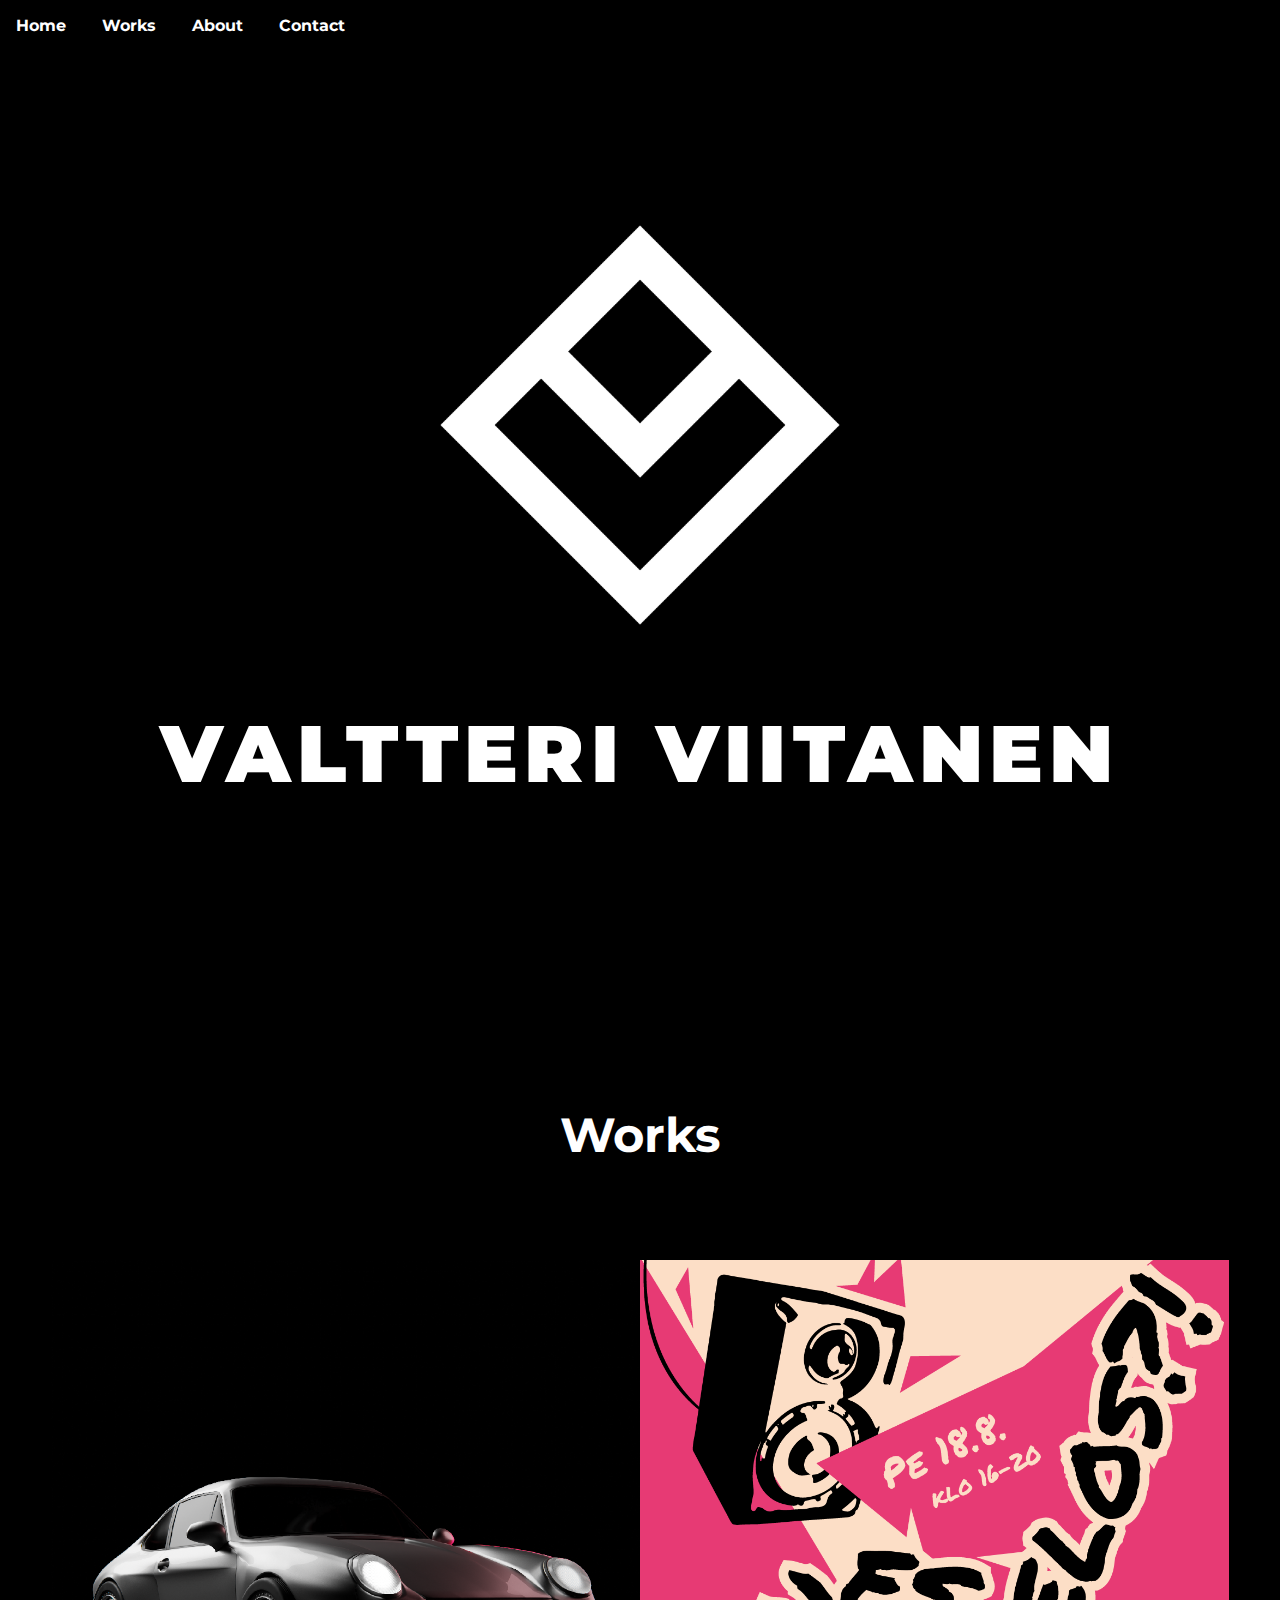
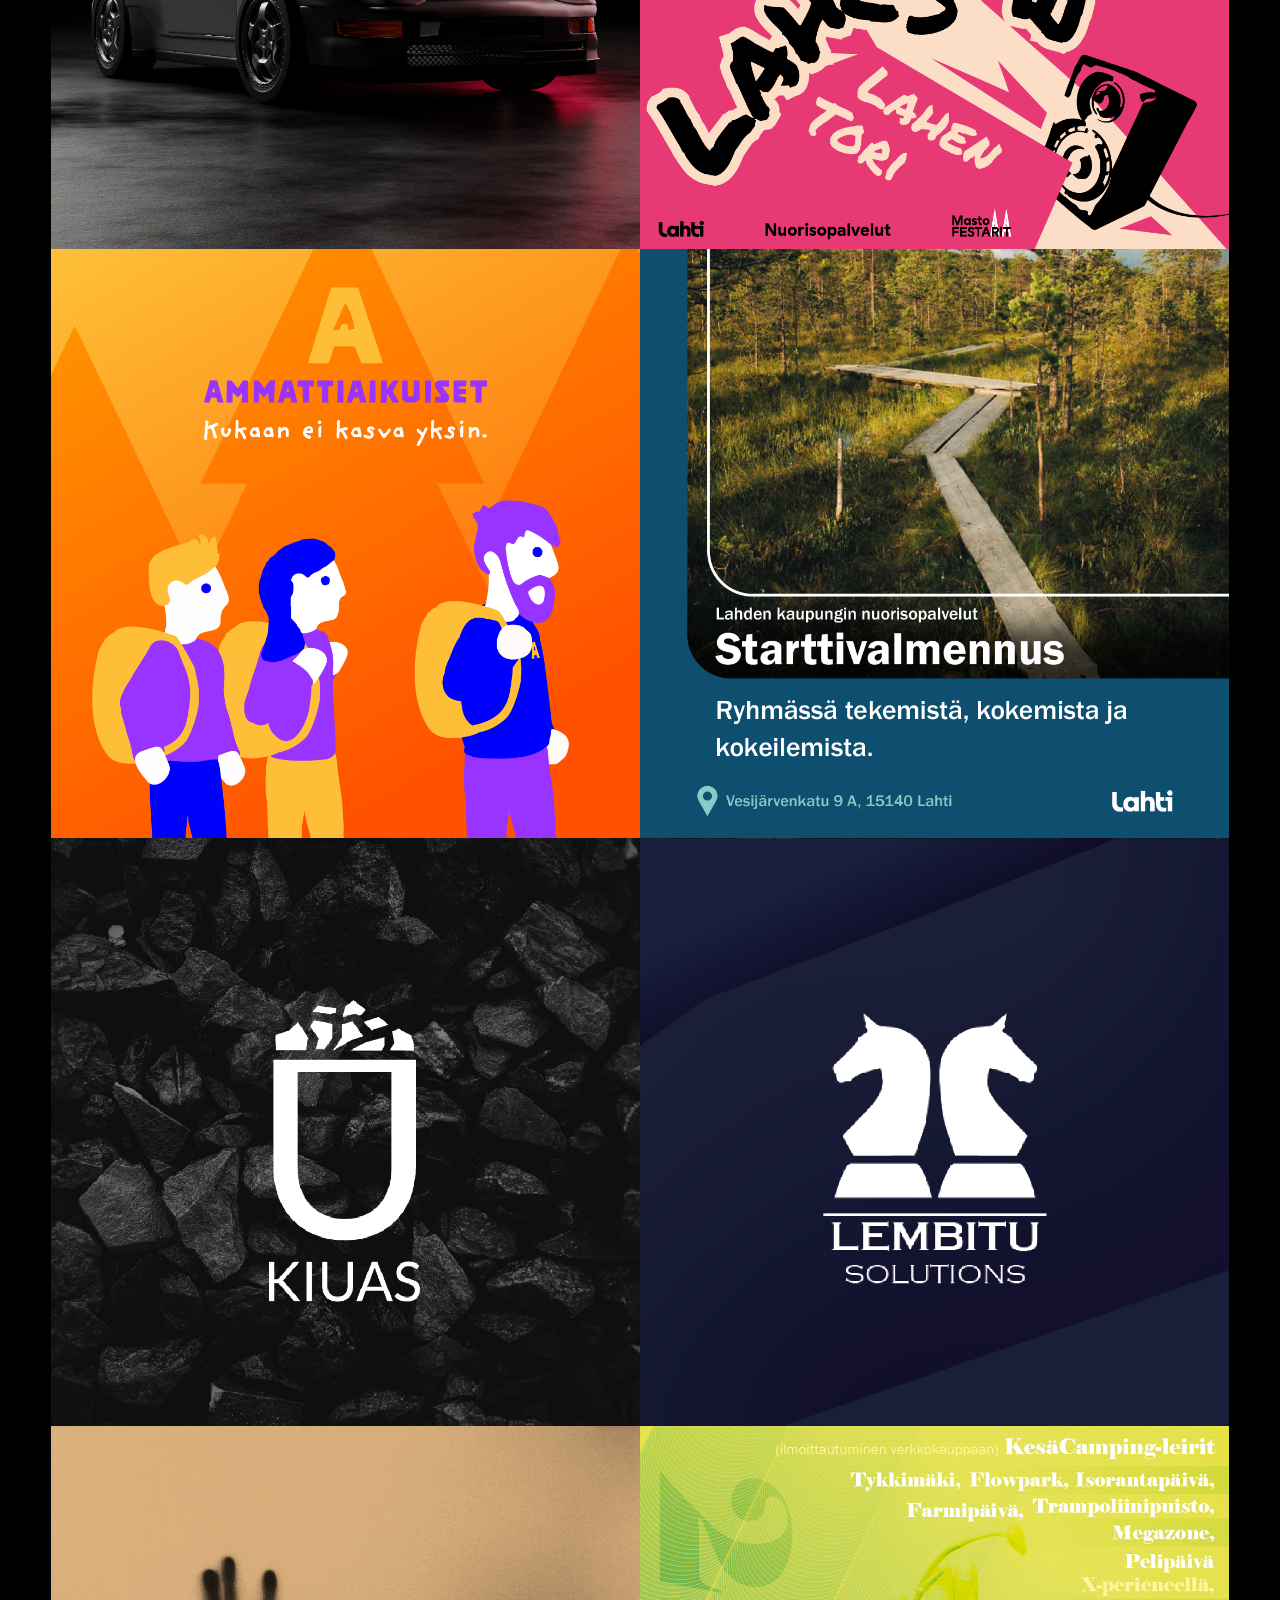
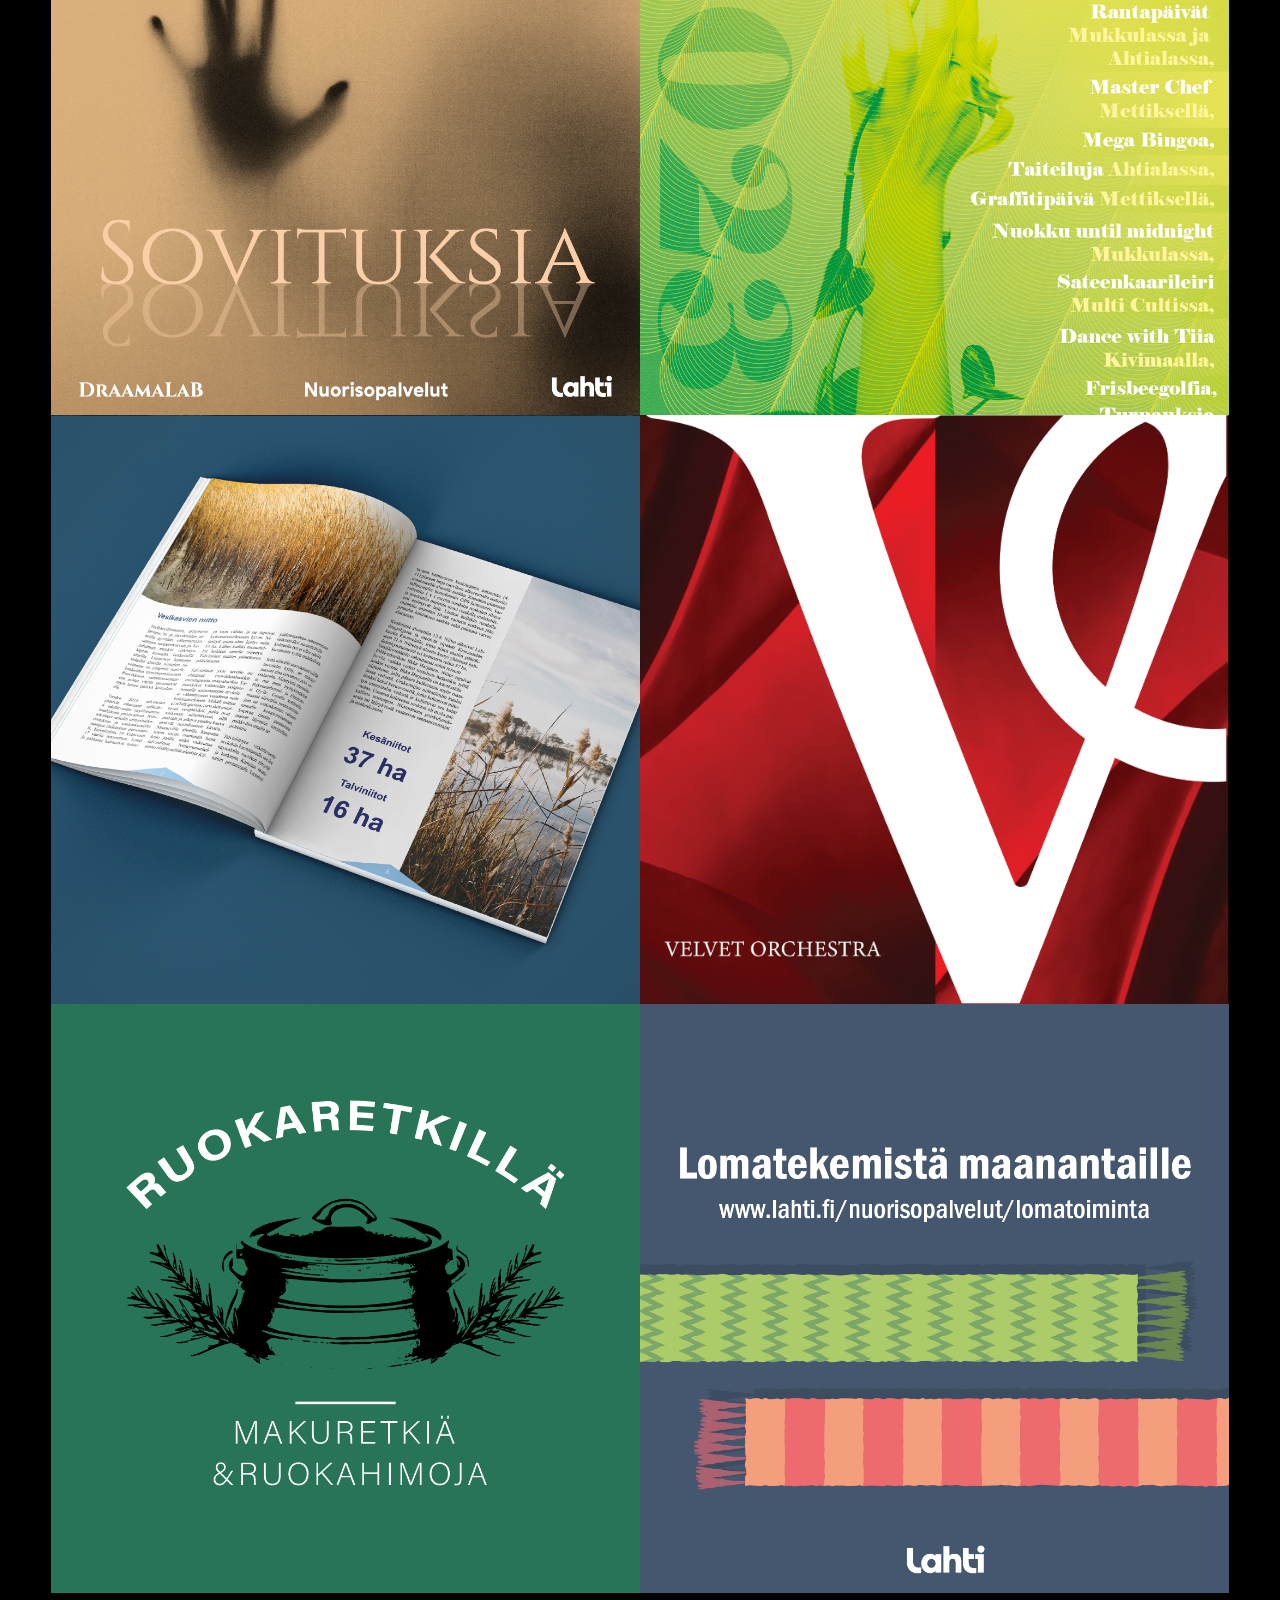
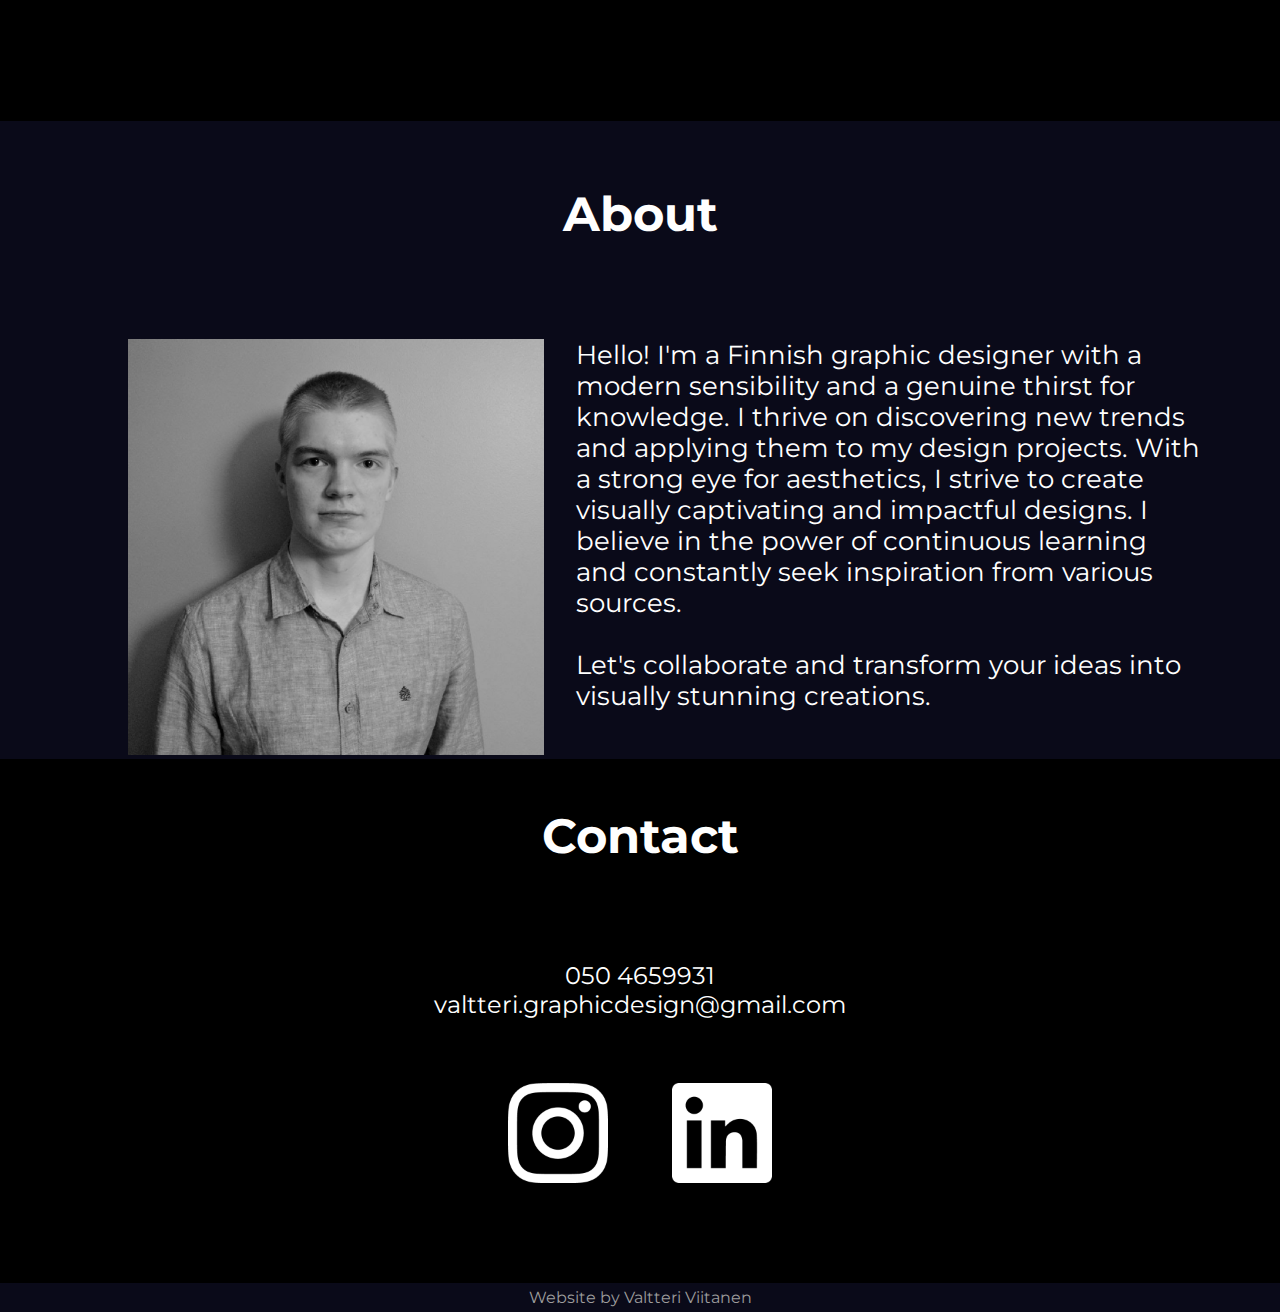
<file: index.html>
<!doctype html>
<html>
<head>
<meta charset="utf-8">
<title>Valtteri Viitanen Portfolio</title>
<link rel="icon" type="image/x-icon" href="img/logo.ico">
<link href="Styles.css" rel="stylesheet" type="text/css">
<link rel="stylesheet" href="https://fonts.googleapis.com/css2?family=Montserrat">
	

</head>
<header>
	<nav>
	<ul class="navigation-bar"><b>
		<li><a href="#" class="navigation">Home</a></li>
		<li><a href="#gallery" class="navigation">Works</a></li>
		<li><a href="#about" class="navigation">About</a></li>
		<li><a href="#contact" class="navigation">Contact</a></li>
		</b>
		</ul>
	</nav>
</header>

	<body style="background-color: black">
	<img src="img/logo-02.png" alt="logo" width="546" height="546" class="mainlogo"/>
<h1><strong>Valtteri Viitanen</strong></h1>
		
		
<section class="gallery">
	  <h2 id="gallery">
			Works</h2>
  <div  class="grid">
	<div class="img-wrapper">
		<a href="VV work 9.html">
		<img class="blur" src="img/911 render square thumbnail.png" alt="3D"></a>
		<div class="content fade"><a href="VV work 9.html">3D</div>
	</div><div class="img-wrapper">
		<a href="VV work 1.html">
		<img class="blur" src="img/Lahes_Elos_Instagram_1080x1080_Pinkki.png" alt="Lahes Elos?!"></a>
		<div class="content fade"><a href="VV work 1.html">Lahes Elos?!</div>
	  </div><div class="img-wrapper">
		<a href="VV work 2.html">
		<img class="blur" src="img/aa-kuvitus4.png" alt="Ammattiaikuiset"></a>
		<div class="content fade"><a href="VV work 2.html">Ammattiaikuiset</a></div>
	  </div><div class="img-wrapper">
		<a href="VV work 3.html">
		<img class="blur" src="img/gallery-print.png" alt="Lahti youth-services flyers"></a>
		<div class="content fade"><a href="VV work 3.html">Lahti youth-services flyers</a></div>
	  </div><div class="img-wrapper">
		<a href="VV work 4.html">
		<img class="blur" src="img/kiuas-gallery-01.png" alt="Kiuas"></a>
		<div class="content fade"><a href="VV work 4.html">Kiuas</a></div>
	  </div><div class="img-wrapper">
		<a href="VV work 5.html">
		<img class="blur" src="img/lembitu-gallery-01.png" alt="Lembitu Solutions"></a>
		<div class="content fade"><a href="VV work 5.html">Lembitu Solutions</a></div>
	  </div><div class="img-wrapper">
		<a href="VV work 6.html">
		<img class="blur" src="img/Sovituksia_Instagram_1x1-01.png" alt="Sovituksia"></a>
		<div class="content fade"><a href="VV work 6.html">Sovituksia</a></div>
	</div><div class="img-wrapper">
		<a href="VV work 7.html">
		<img class="blur" src="img/gallery-poster2.png" alt="Lahti youth-services"></a>
		<div class="content fade"><a href="VV work 7.html">Lahti youth-services</a></div>
	</div><div class="img-wrapper">
		<a href="VV work 8.html">
		<img class="blur" src="img/vesijärvi-gallery-01.png" alt="Päijät-Hämeen Vesijärvisäätiö"></a>
		<div class="content fade"><a href="VV work 8.html">Päijät-Hämeen Vesijärvisäätiö</a></div>
	  </div><div class="img-wrapper">
		<a href="VV work 10.html">
		<img class="blur" src="img/albumcover-01.png" alt="Velvet Orchestra"></a>
		<div class="content fade"><a href="VV work 10.html">Velvet Orchestra</a></div>
	  </div><div class="img-wrapper">
		<a href="VV work 11.html">
		<img class="blur" src="img/Ruokaretkillä logo v2 -01.png" alt="Logo Designs"></a>
		<div class="content fade"><a href="VV work 11.html">Logo Designs</a></div>
	  </div><div class="img-wrapper">
		<a href="VV work 12.html">
		<img class="blur" src="img/1 lomatekemistä maanantaille.png" alt="Winter break"></a>
		<div class="content fade"><a href="VV work 12.html">Lahti Winter Break</a></div>
	  </div>
	</div>
	</section>

<section class="about">
	<h2 id="about">
			About</h2>
<div class="about-container">
	<div class="about-img"><img src="img/valtteri_bw-01.png" alt=""></div>
	<div class="about-txt"><p> Hello! I'm a Finnish graphic designer with a modern sensibility and a genuine thirst for knowledge. I thrive on discovering new trends and applying them to my design projects. With a strong eye for aesthetics, I strive to create visually captivating and impactful designs. I believe in the power of continuous learning and constantly seek inspiration from various sources.<br><br>Let's collaborate and transform your ideas into visually stunning creations.</p></div></div>
		</section>
		
<section class="contact">
	
	</section>
	<h2 id="contact">
			Contact</h2>
	<ul class="contact">
		<li>050 4659931 </li>
		<li>valtteri.graphicdesign@gmail.com </li>
		</ul>
	<div class="social-media">
		<a href="https://www.instagram.com/theakkiv/"><img src="img/ig-logo.png" alt=""></a>
		<a href=""><img src="img/in-logo.png" alt=""></a>
		</div>
</body>
	<footer><p>Website by Valtteri Viitanen</p></footer>
</html>
</file>
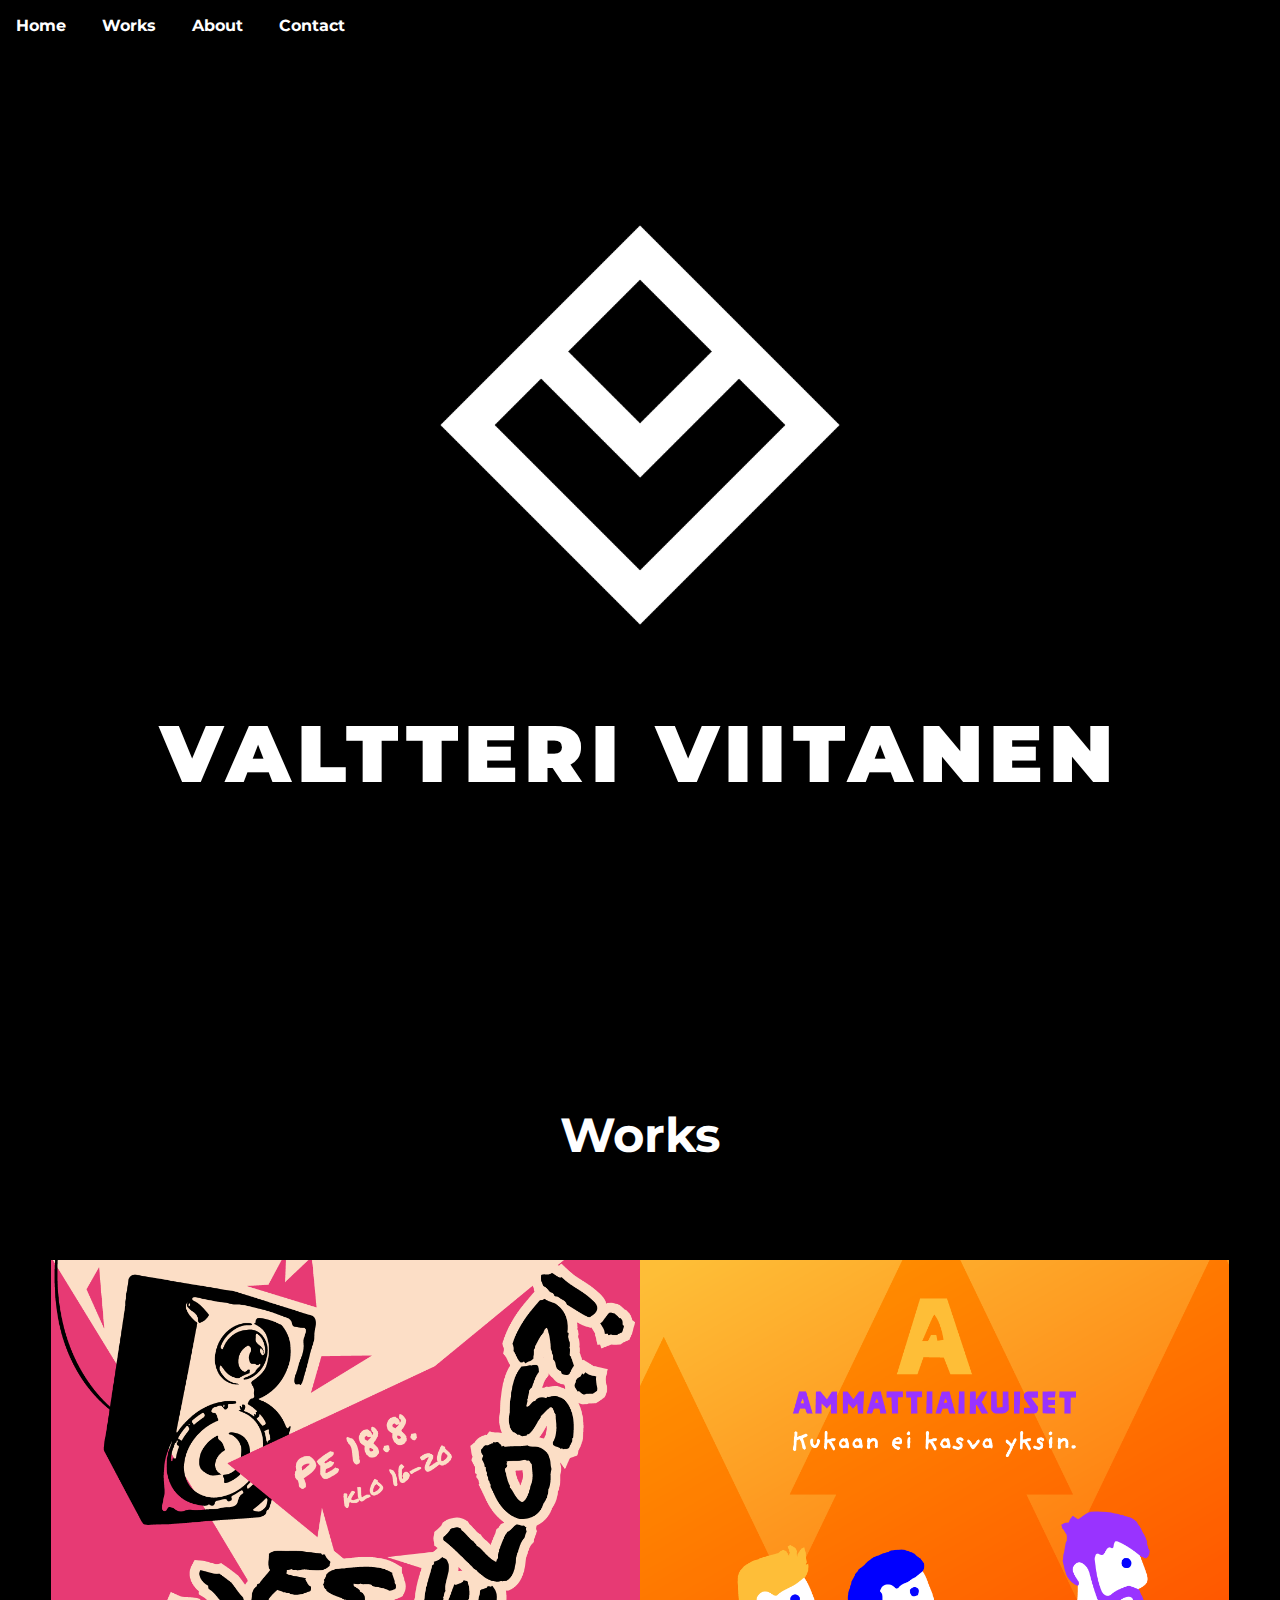
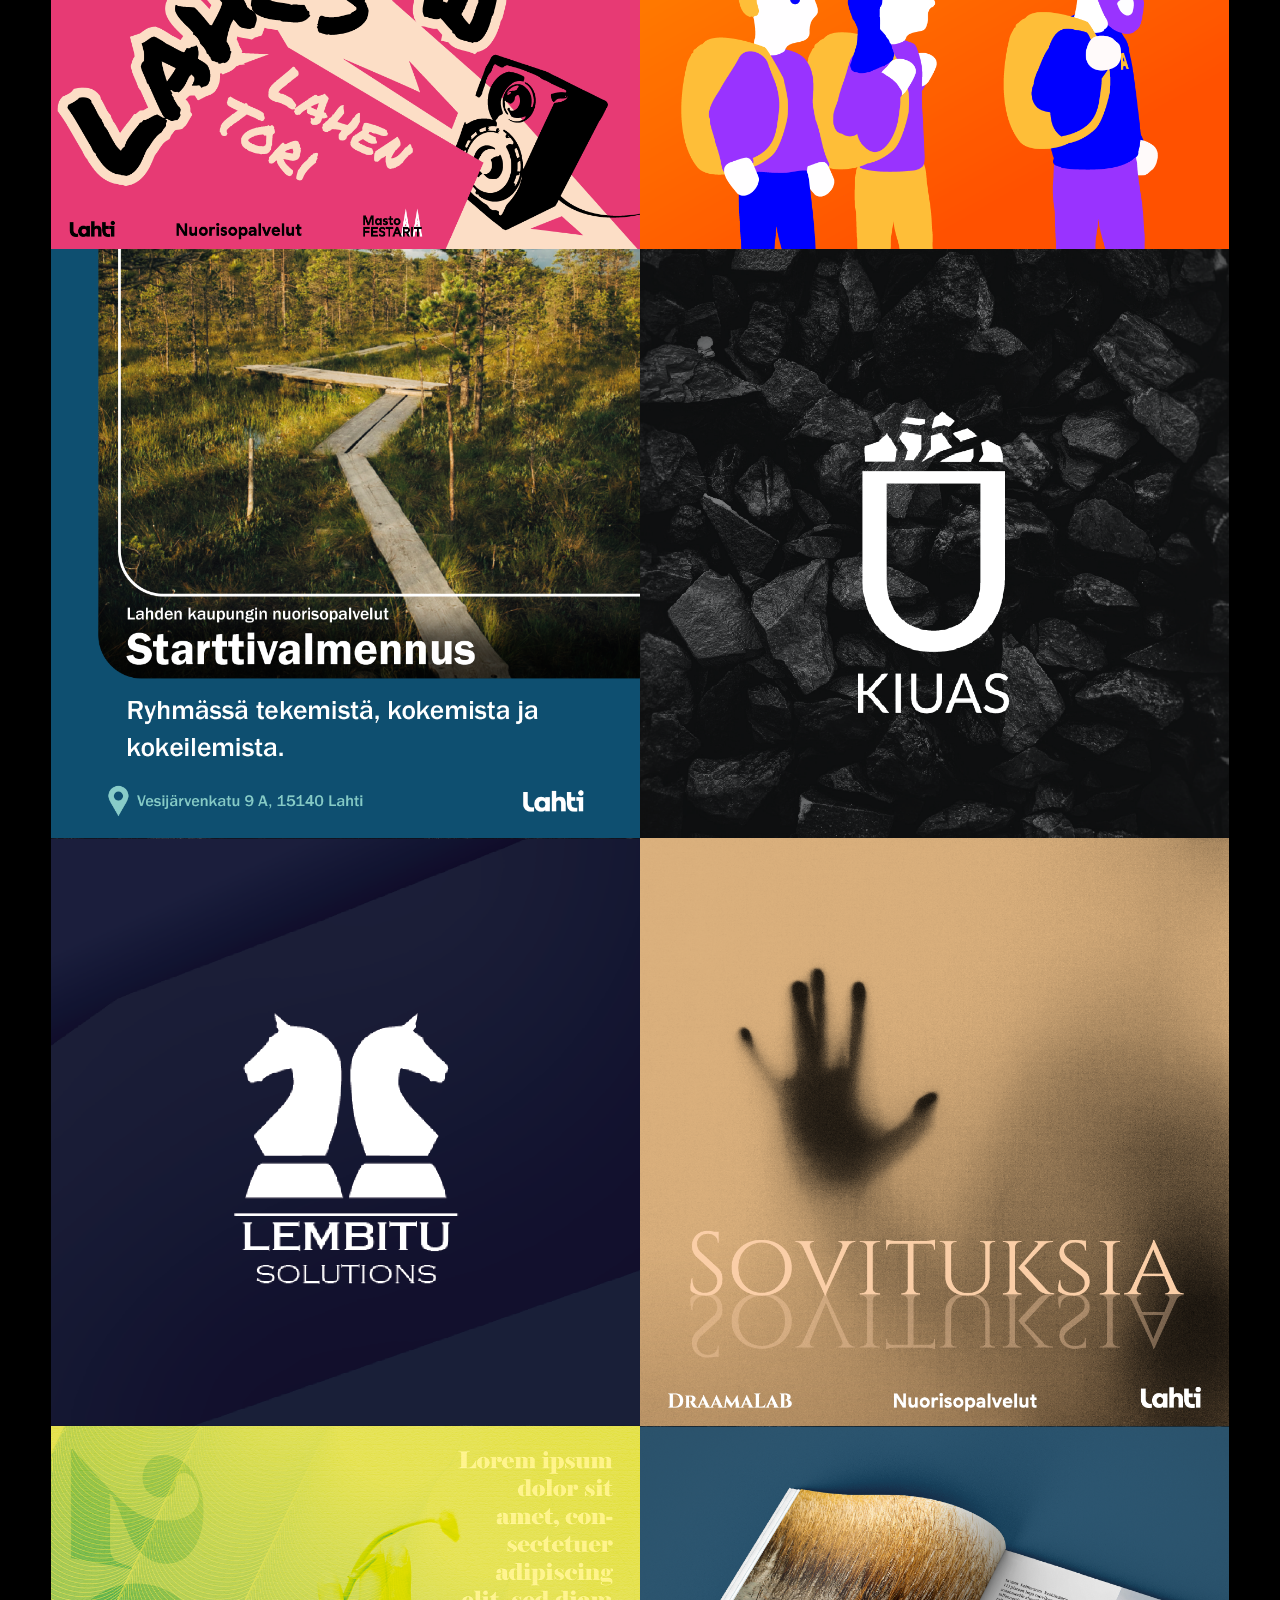
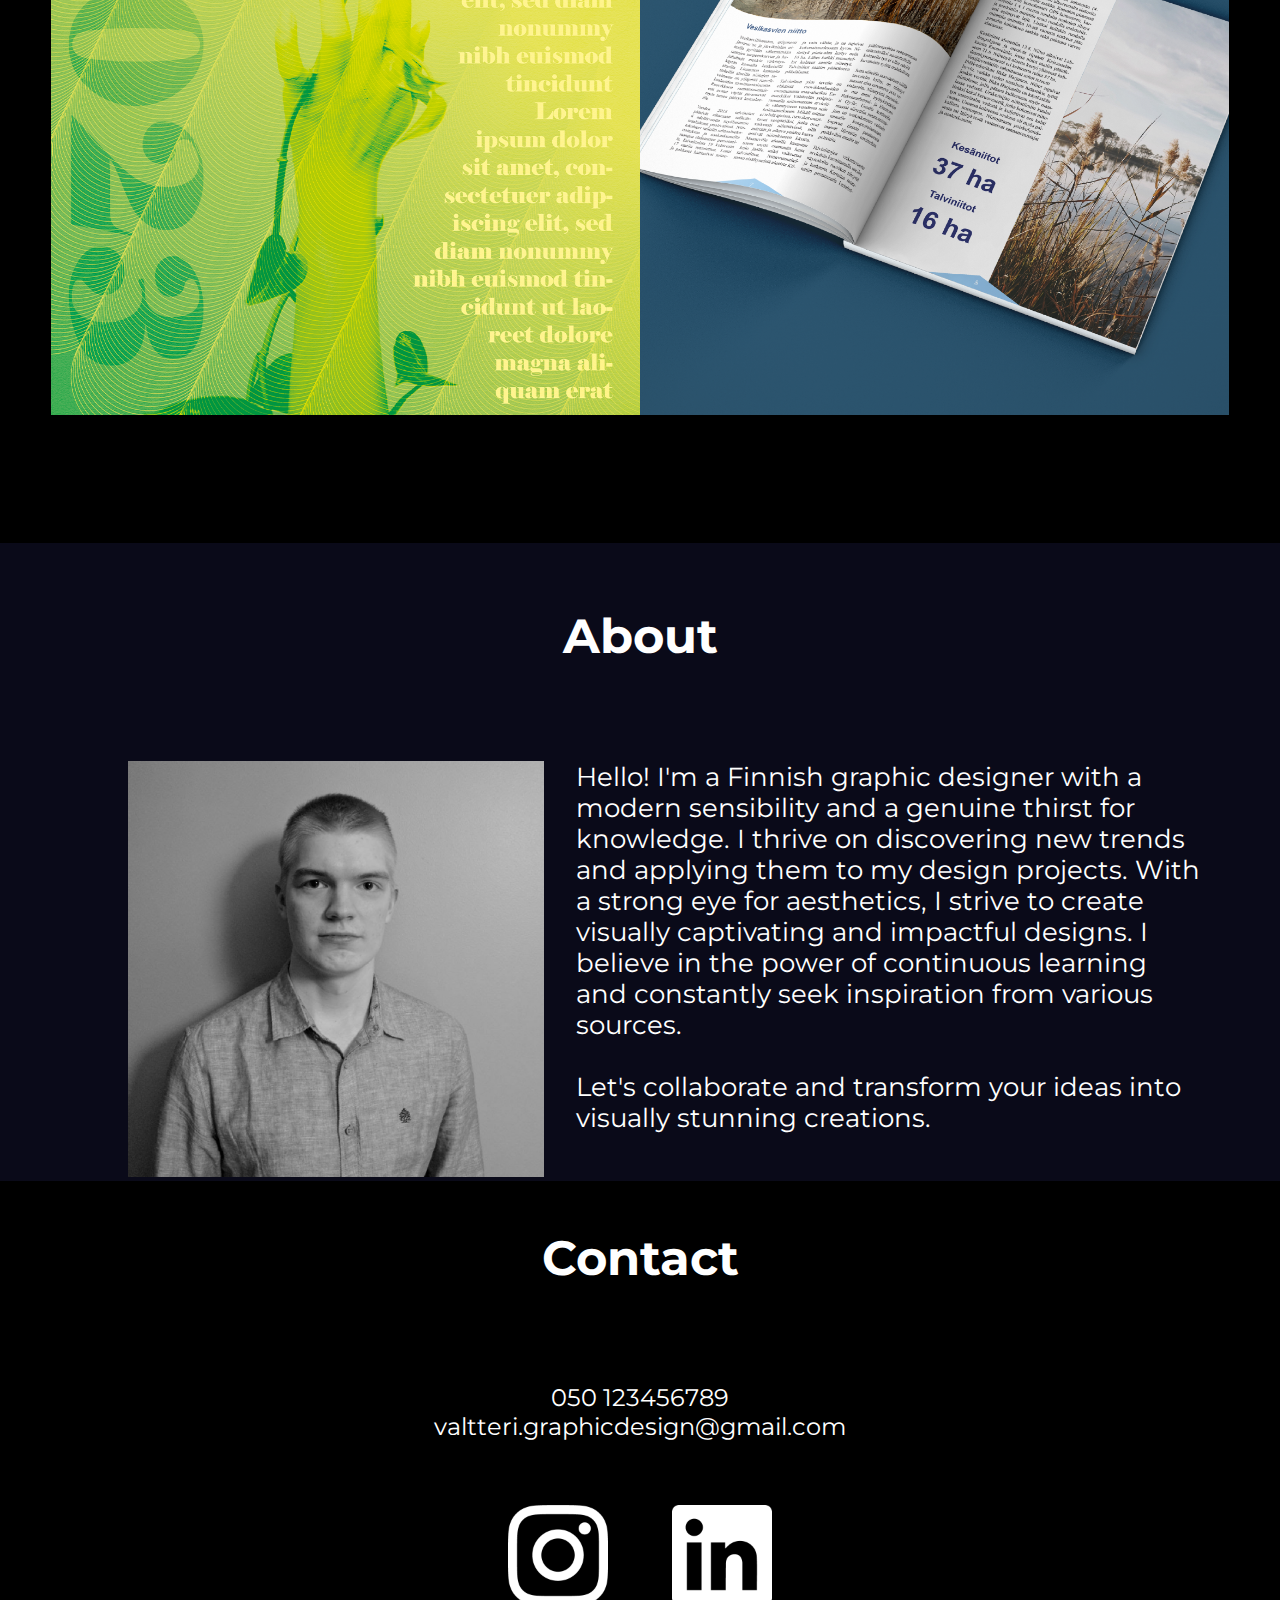
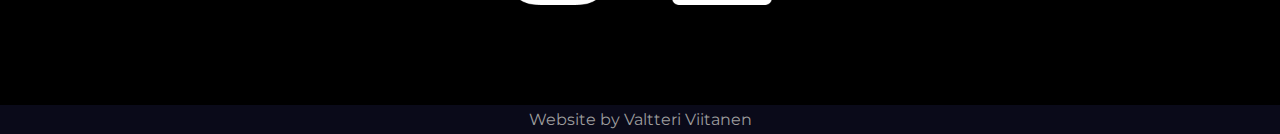
<file: VV Portfolio.html>
<!doctype html>
<html>
<head>
<meta charset="utf-8">
<title>Valtteri Viitanen Portfolio</title>
<link rel="icon" type="image/x-icon" href="img/logo.ico">
<link href="Styles.css" rel="stylesheet" type="text/css">
<link rel="stylesheet" href="https://fonts.googleapis.com/css2?family=Montserrat">
	

</head>
<header>
	<nav>
	<ul class="navigation-bar"><b>
		<li><a href="#" class="navigation">Home</a></li>
		<li><a href="#gallery" class="navigation">Works</a></li>
		<li><a href="#about" class="navigation">About</a></li>
		<li><a href="#contact" class="navigation">Contact</a></li>
		</b>
		</ul>
	</nav>
</header>

	<body style="background-color: black">
	<img src="img/logo-02.png" alt="logo" width="546" height="546" class="mainlogo"/>
<h1><strong>Valtteri Viitanen</strong></h1>
		
		
<section class="gallery">
	  <h2 id="gallery">
			Works</h2>
  <div  class="grid">
	<div class="img-wrapper">
		<a href="VV work 1.html">
		<img class="blur" src="img/Lahes_Elos_Instagram_1080x1080_Pinkki.png" alt="poster"></a>
		<div class="content fade"><a href="VV work 1.html">Lahes Elos?!</div>
	  </div><div class="img-wrapper">
		<a href="VV work 2.html">
		<img class="blur" src="img/aa-kuvitus4.png" alt="logo"></a>
		<div class="content fade"><a href="VV work 2.html">Ammattiaikuiset</a></div>
	  </div><div class="img-wrapper">
		<a href="VV work 3.html">
		<img class="blur" src="img/gallery-print.png" alt="print"></a>
		<div class="content fade"><a href="VV work 3.html">Lahti youth-services flyers</a></div>
	  </div><div class="img-wrapper">
		<a href="VV work 4.html">
		<img class="blur" src="img/kiuas-gallery-01.png" alt="render"></a>
		<div class="content fade"><a href="VV work 4.html">Kiuas</a></div>
	  </div><div class="img-wrapper">
		<a href="VV work 5.html">
		<img class="blur" src="img/lembitu-gallery-01.png" alt="some"></a>
		<div class="content fade"><a href="VV work 5.html">Lembitu Solutions</a></div>
	  </div><div class="img-wrapper">
		<a href="VV work 6.html">
		<img class="blur" src="img/Sovituksia_Instagram_1x1-01.png" alt="illustration"></a>
		<div class="content fade"><a href="VV work 6.html">Sovituksia</a></div>
	</div><div class="img-wrapper">
		<a href="VV work 7.html">
		<img class="blur" src="img/gallery-poster.png" alt="illustration"></a>
		<div class="content fade"><a href="VV work 7.html">Lahti youth-services</a></div>
	</div><div class="img-wrapper">
		<a href="VV work 8.html">
		<img class="blur" src="img/vesijärvi-gallery-01.png" alt="illustration"></a>
		<div class="content fade"><a href="VV work 8.html">Päijät-Hämeen Vesijärvisäätiö</a></div>
	  </div>
	</div>
	</section>

<section class="about">
	<h2 id="about">
			About</h2>
<div class="about-container">
	<div class="about-img"><img src="img/valtteri_bw-01.png" alt=""></div>
	<div class="about-txt"><p> Hello! I'm a Finnish graphic designer with a modern sensibility and a genuine thirst for knowledge. I thrive on discovering new trends and applying them to my design projects. With a strong eye for aesthetics, I strive to create visually captivating and impactful designs. I believe in the power of continuous learning and constantly seek inspiration from various sources.<br><br>Let's collaborate and transform your ideas into visually stunning creations.</p></div></div>
		</section>
		
<section class="contact">
	
	</section>
	<h2 id="contact">
			Contact</h2>
	<ul class="contact">
		<li>050 123456789 </li>
		<li>valtteri.graphicdesign@gmail.com </li>
		</ul>
	<div class="social-media">
		<a href="https://www.instagram.com/theakkiv/"><img src="img/ig-logo.png" alt=""></a>
		<a href=""><img src="img/in-logo.png" alt=""></a>
		</div>
</body>
	<footer><p>Website by Valtteri Viitanen</p></footer>
</html>
</file>
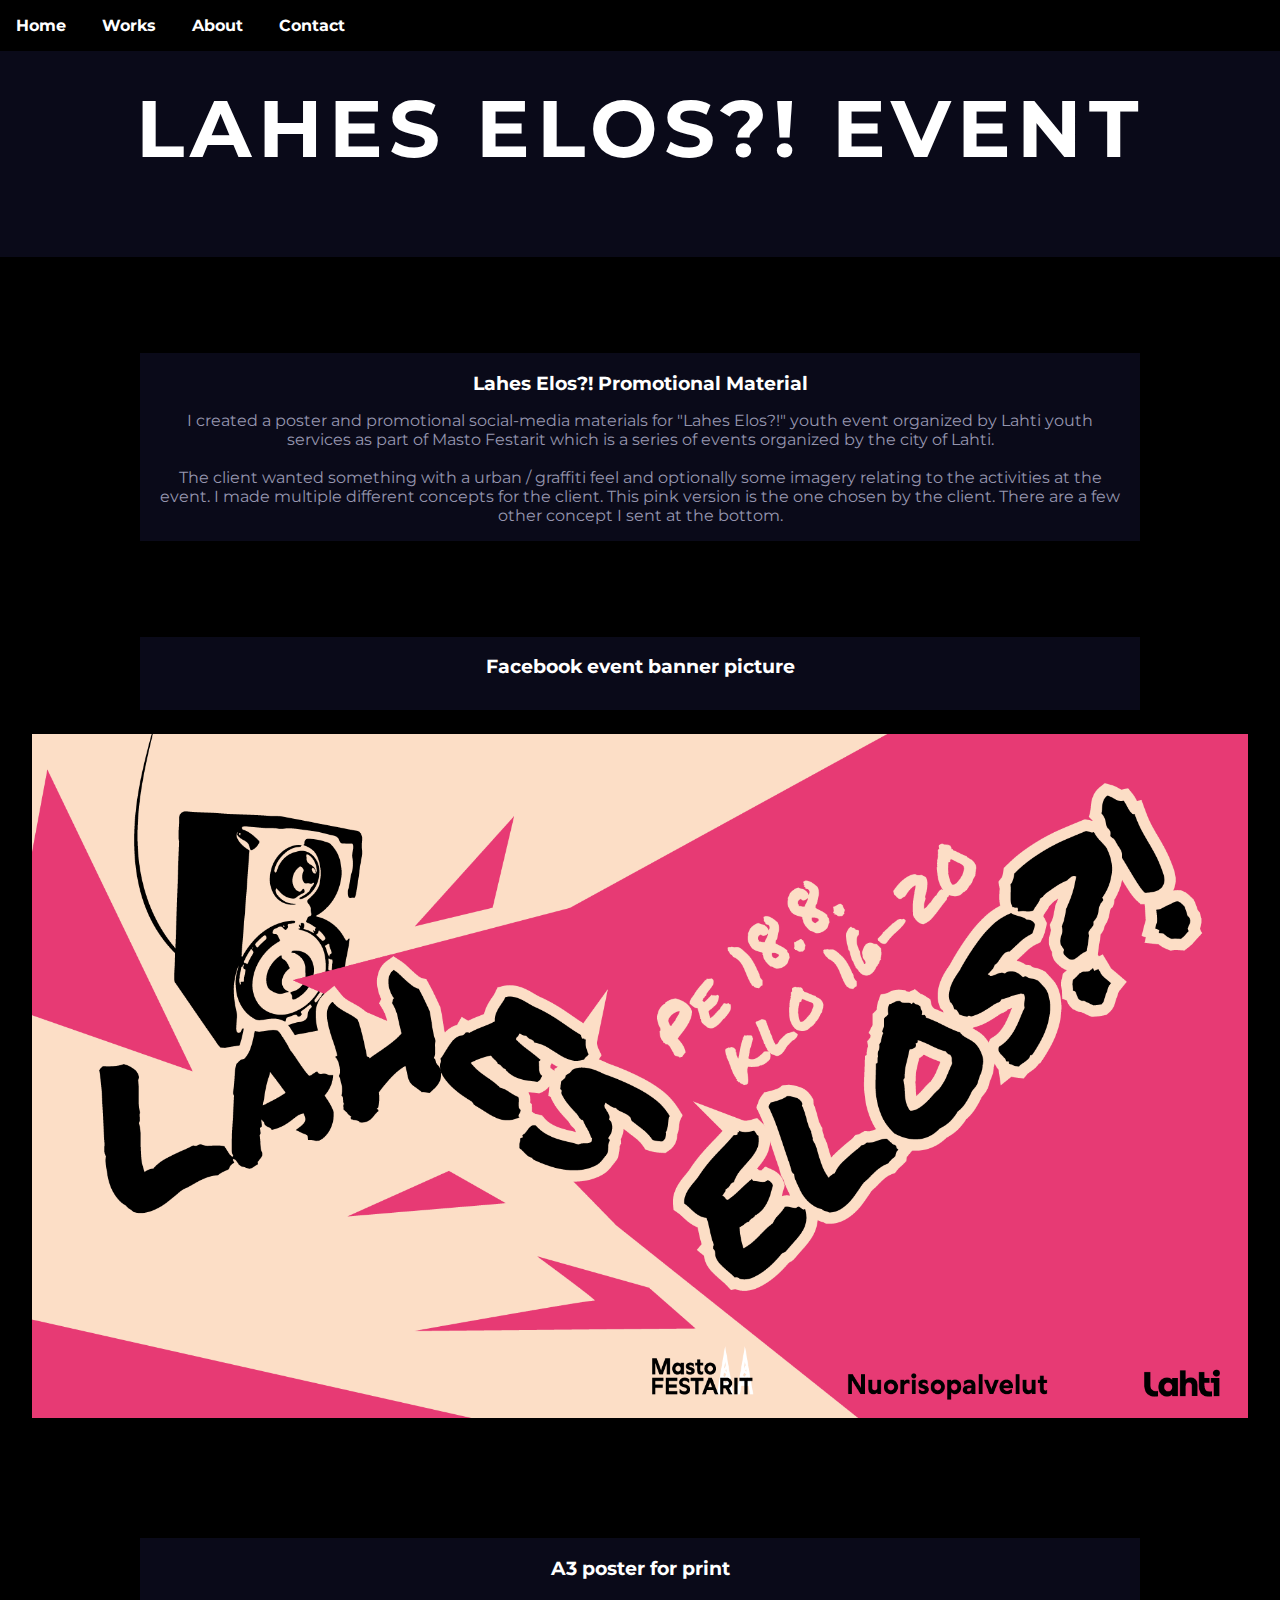
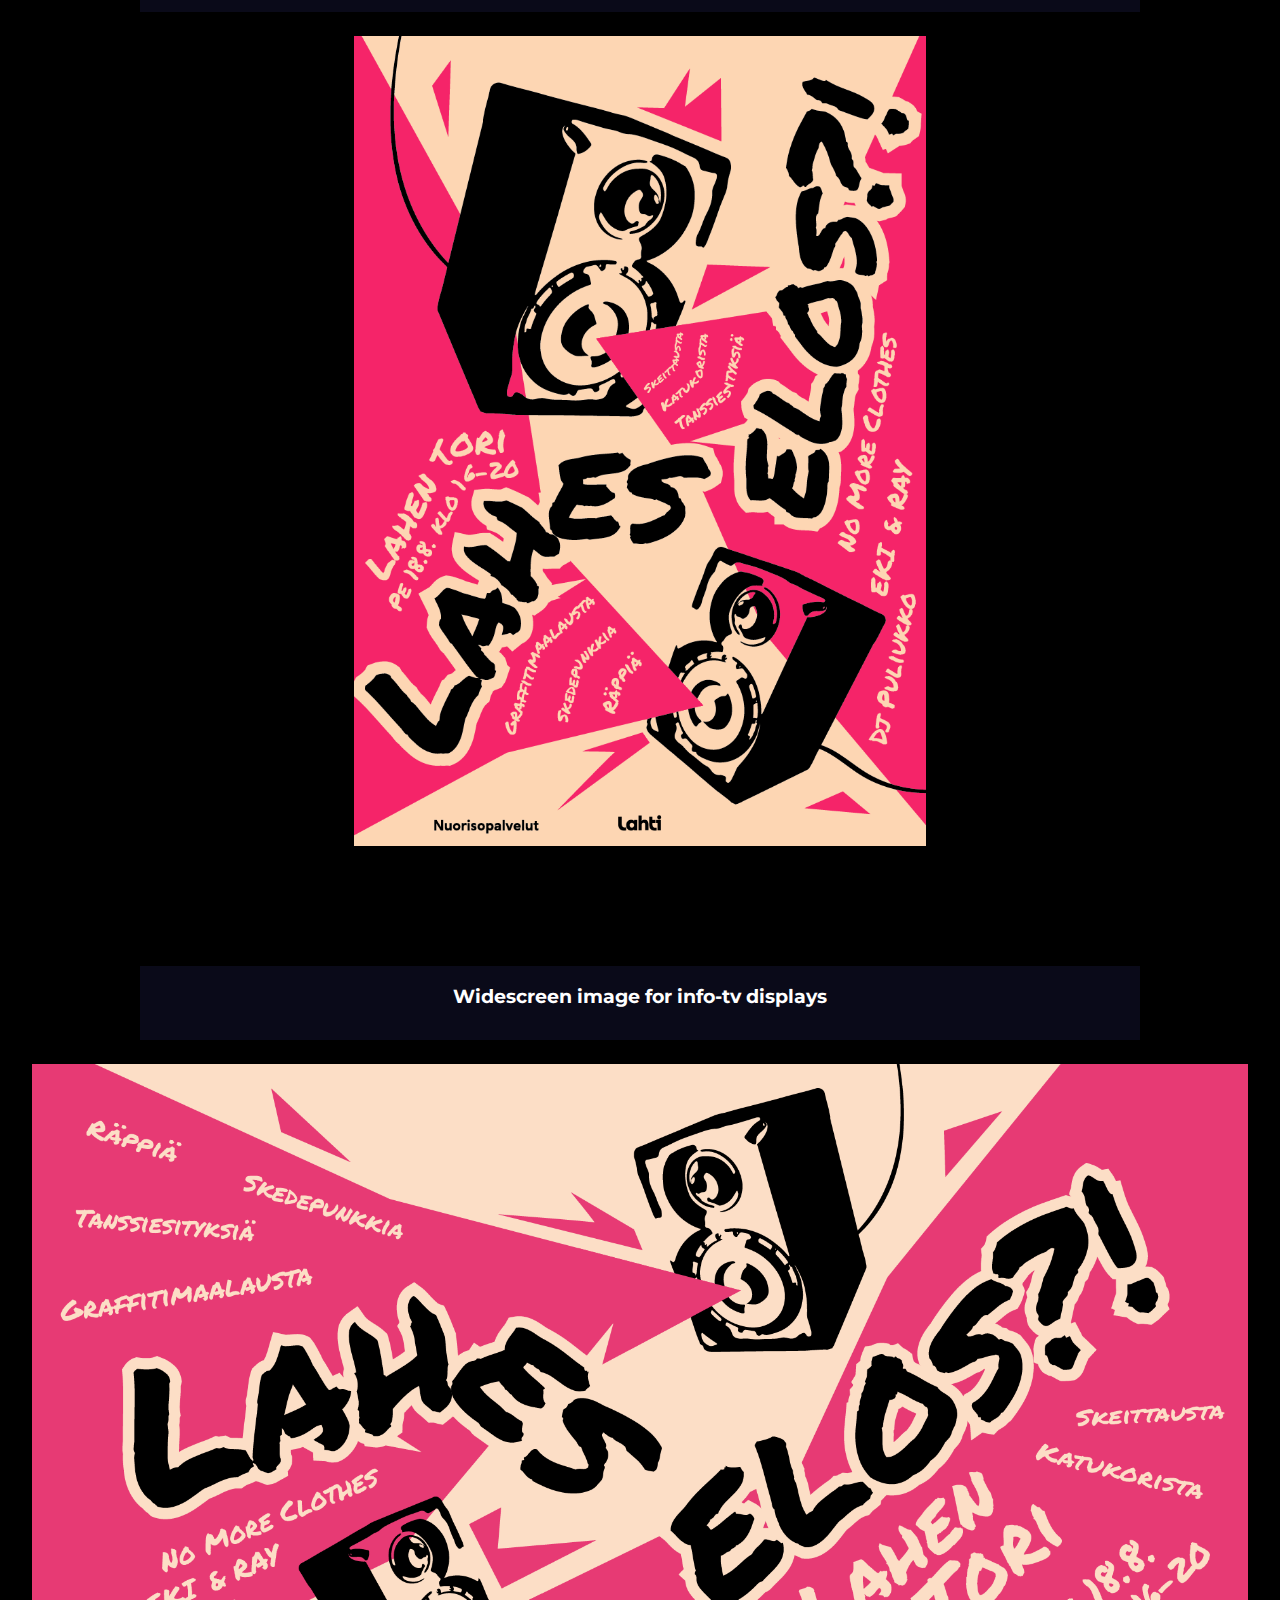
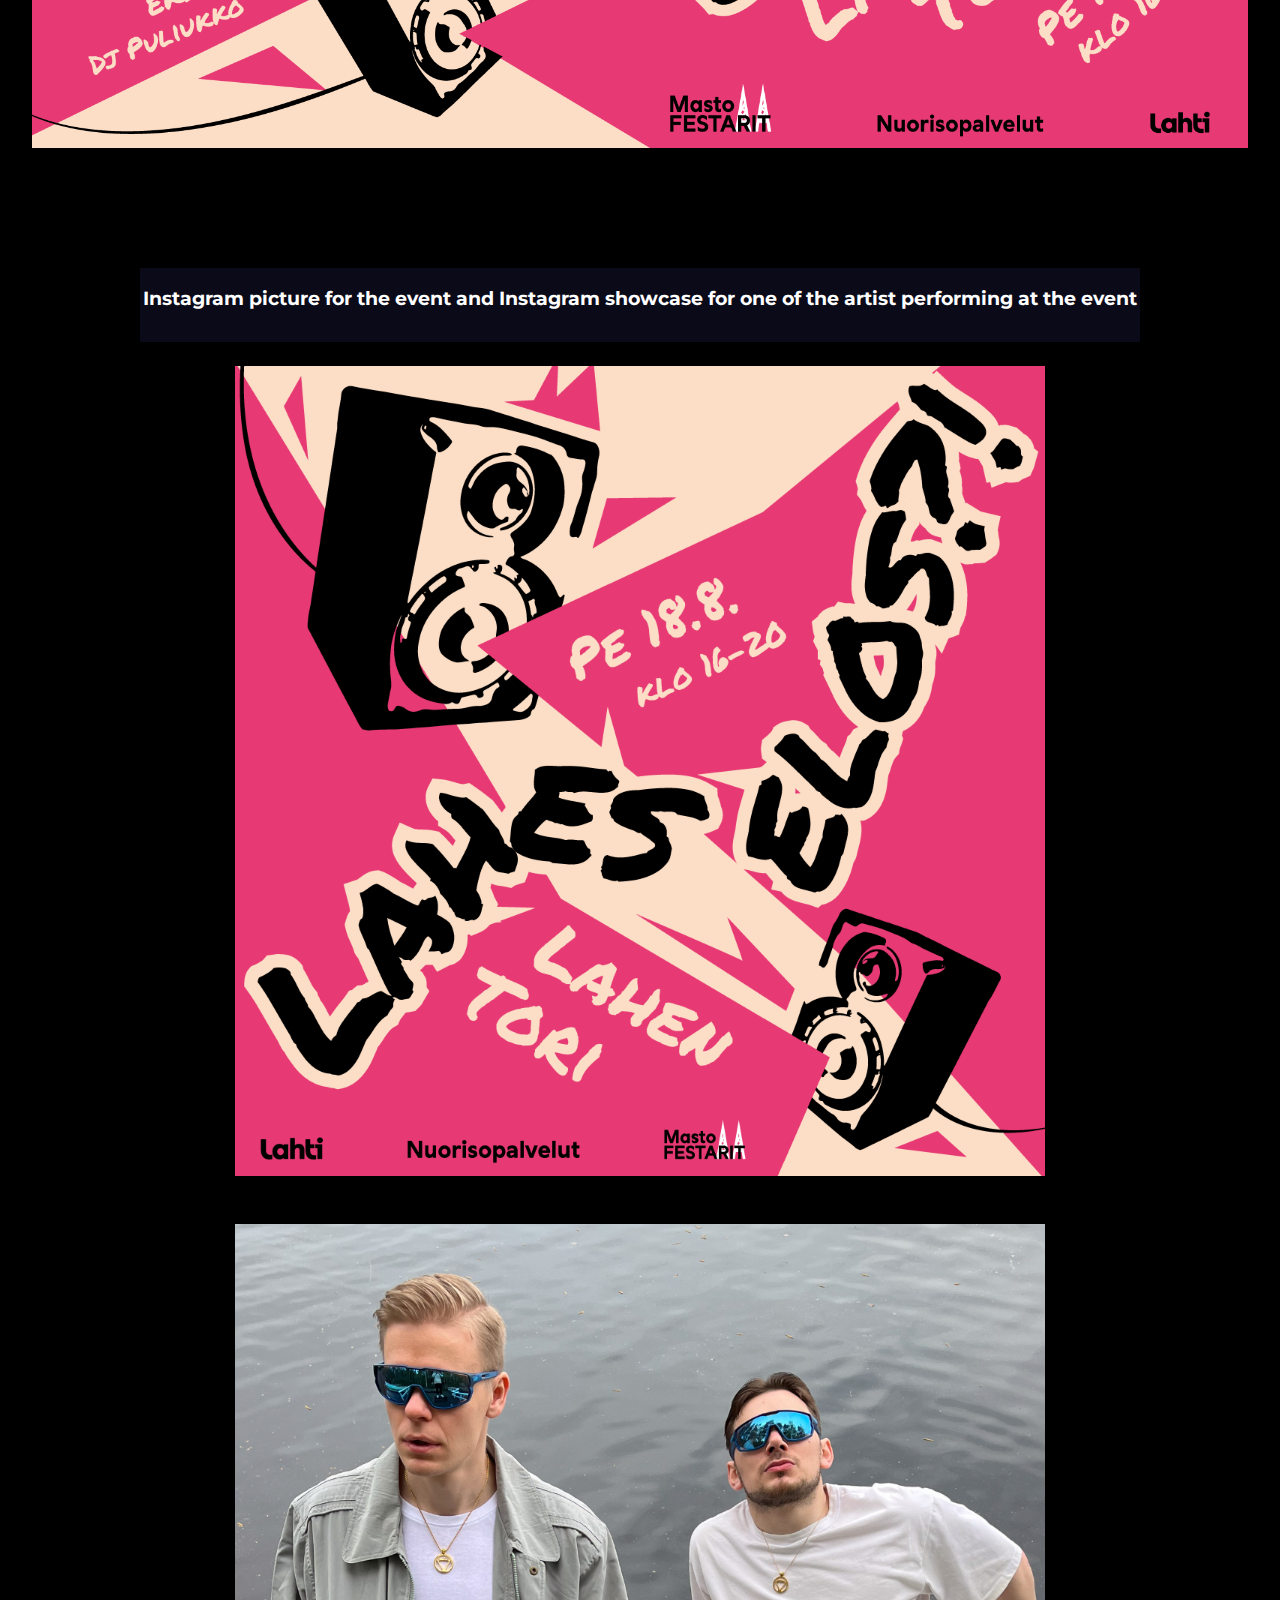
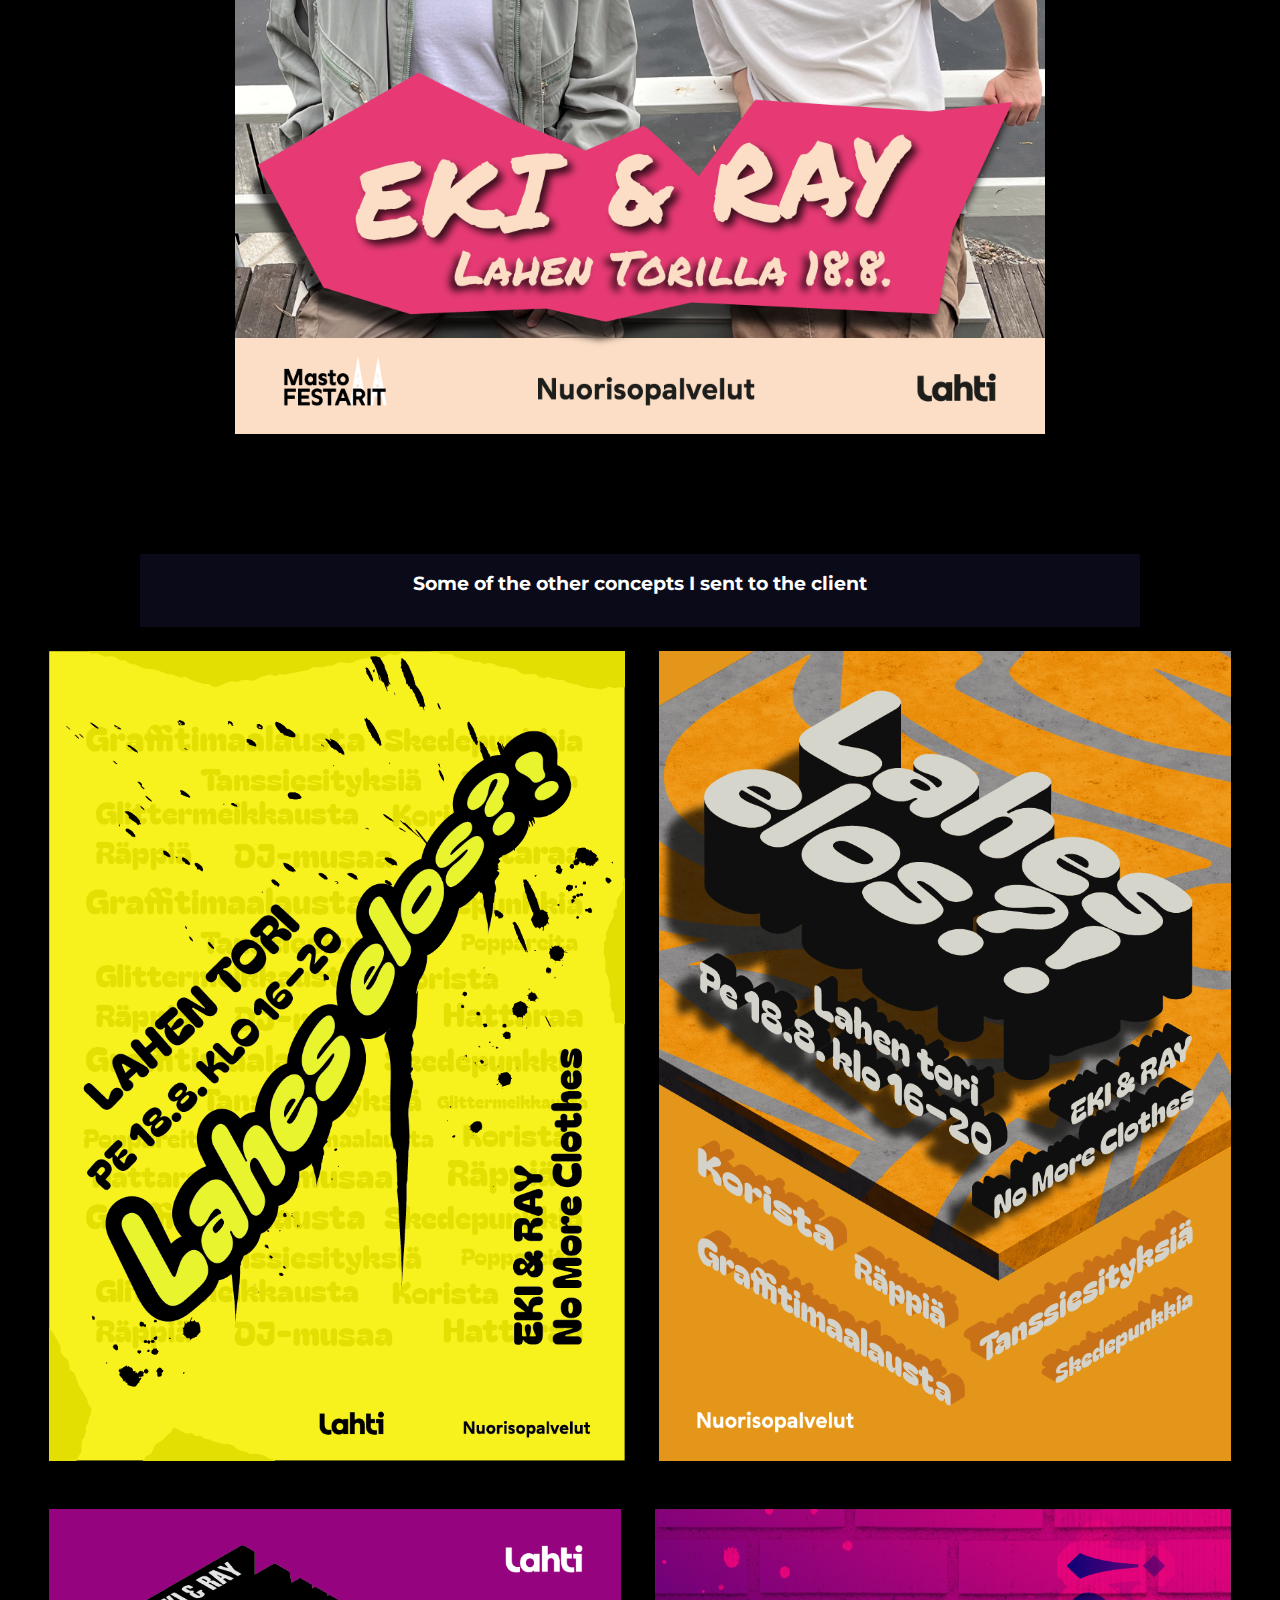
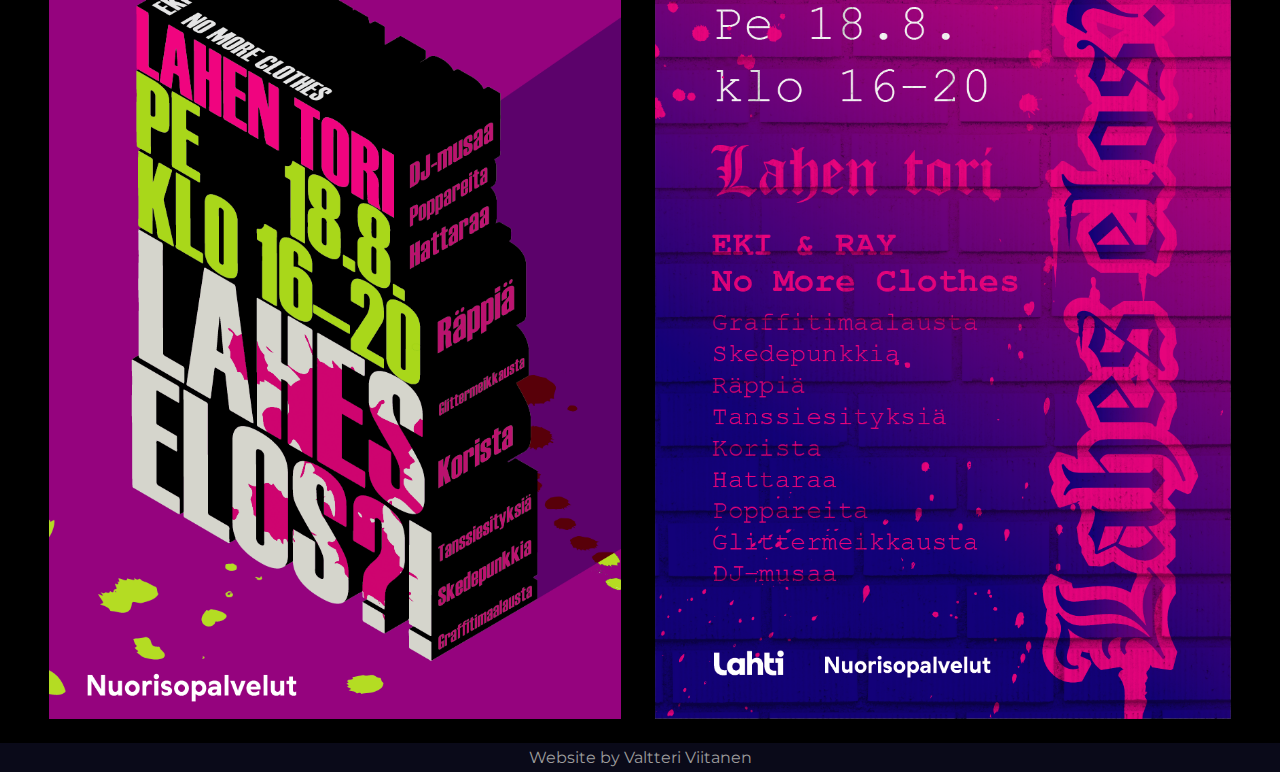
<file: VV work 1.html>
<!doctype html>
<html>
<head>
<meta charset="utf-8">
<title>Posters</title>
<link href="Styles.css" rel="stylesheet" type="text/css">
<link rel="stylesheet" href="https://fonts.googleapis.com/css2?family=Montserrat">
	
	</head>
<header>
	<nav>
	<ul class="navigation-bar"><b>
		<li><a href="index.html" class="navigation">Home</a></li>
		<li><a href="index.html#gallery" class="navigation">Works</a></li>
		<li><a href="index.html#about" class="navigation">About</a></li>
		<li><a href="index.html#contact" class="navigation">Contact</a></li>
		</b>
	  </ul>
	</nav>
</header>

	<body style="background-color: black">
		<h1 class="works">Lahes Elos?! Event</h1>
		
<div class="works-images">
	<div class="description"><h3>Lahes Elos?! Promotional Material</h3><p>I created a poster and promotional social-media materials for "Lahes Elos?!" youth event organized by Lahti youth services as part of Masto Festarit which is a series of events organized by the city of Lahti.<br><br>The client wanted something with a urban / graffiti feel and optionally some imagery relating to the activities at the event. I made multiple different concepts for the client. This pink version is the one chosen by the client. There are a few other concept I sent at the bottom.</p></div>
	<div class="description"><h3>Facebook event banner picture</h3><p></p></div>
	<img class="works-image" src="img/Lahes_Elos_Facebook Banner_1920x1080_Pinkki.png" alt="">
	<div class="description"><h3>A3 poster for print</h3><p></p></div>
		<img class="works-image" src="img/Lahes_Elos_Juliste_A3_Pinkki-01.png" alt="">
		<div class="description"><h3>Widescreen image for info-tv displays</h3><p></p></div>
		<img class="works-image" src="img/Lahes_Elos_Infotelkkari_Vaaka_1920x1080_Pinkki.png" alt="">
		<div class="description"><h3>Instagram picture for the event and Instagram showcase for one of the artist performing at the event</h3><p></p></div>
	<div class="works-image-2">	
		<img class="works-image" src="img/Lahes_Elos_Instagram_1080x1080_Pinkki.png" alt="">
		<img class="works-image" src="img/Lahes_Elos_Instagram Eki & Ray promo_1080x1080_Pinkki.png" alt=""></div>
		<div class="description"><h3>Some of the other concepts I sent to the client</h3><p></p></div>
		<div class="works-image-2">	
			<img class="works-image" src="img/Lahes_Elos_Juliste_V5-01.png" alt="">
			<img class="works-image" src="img/Lahes_Elos_Juliste_V8-01.png" alt="">
			<img class="works-image" src="img/Lahes_Elos_Juliste_V9-01.png" alt="">
			<img class="works-image" src="img/Lahes_Elos_Juliste_V6-01.png" alt=""></div>

</div>
	</body>
	<footer><p>Website by Valtteri Viitanen</p></footer>
</html>
</file>
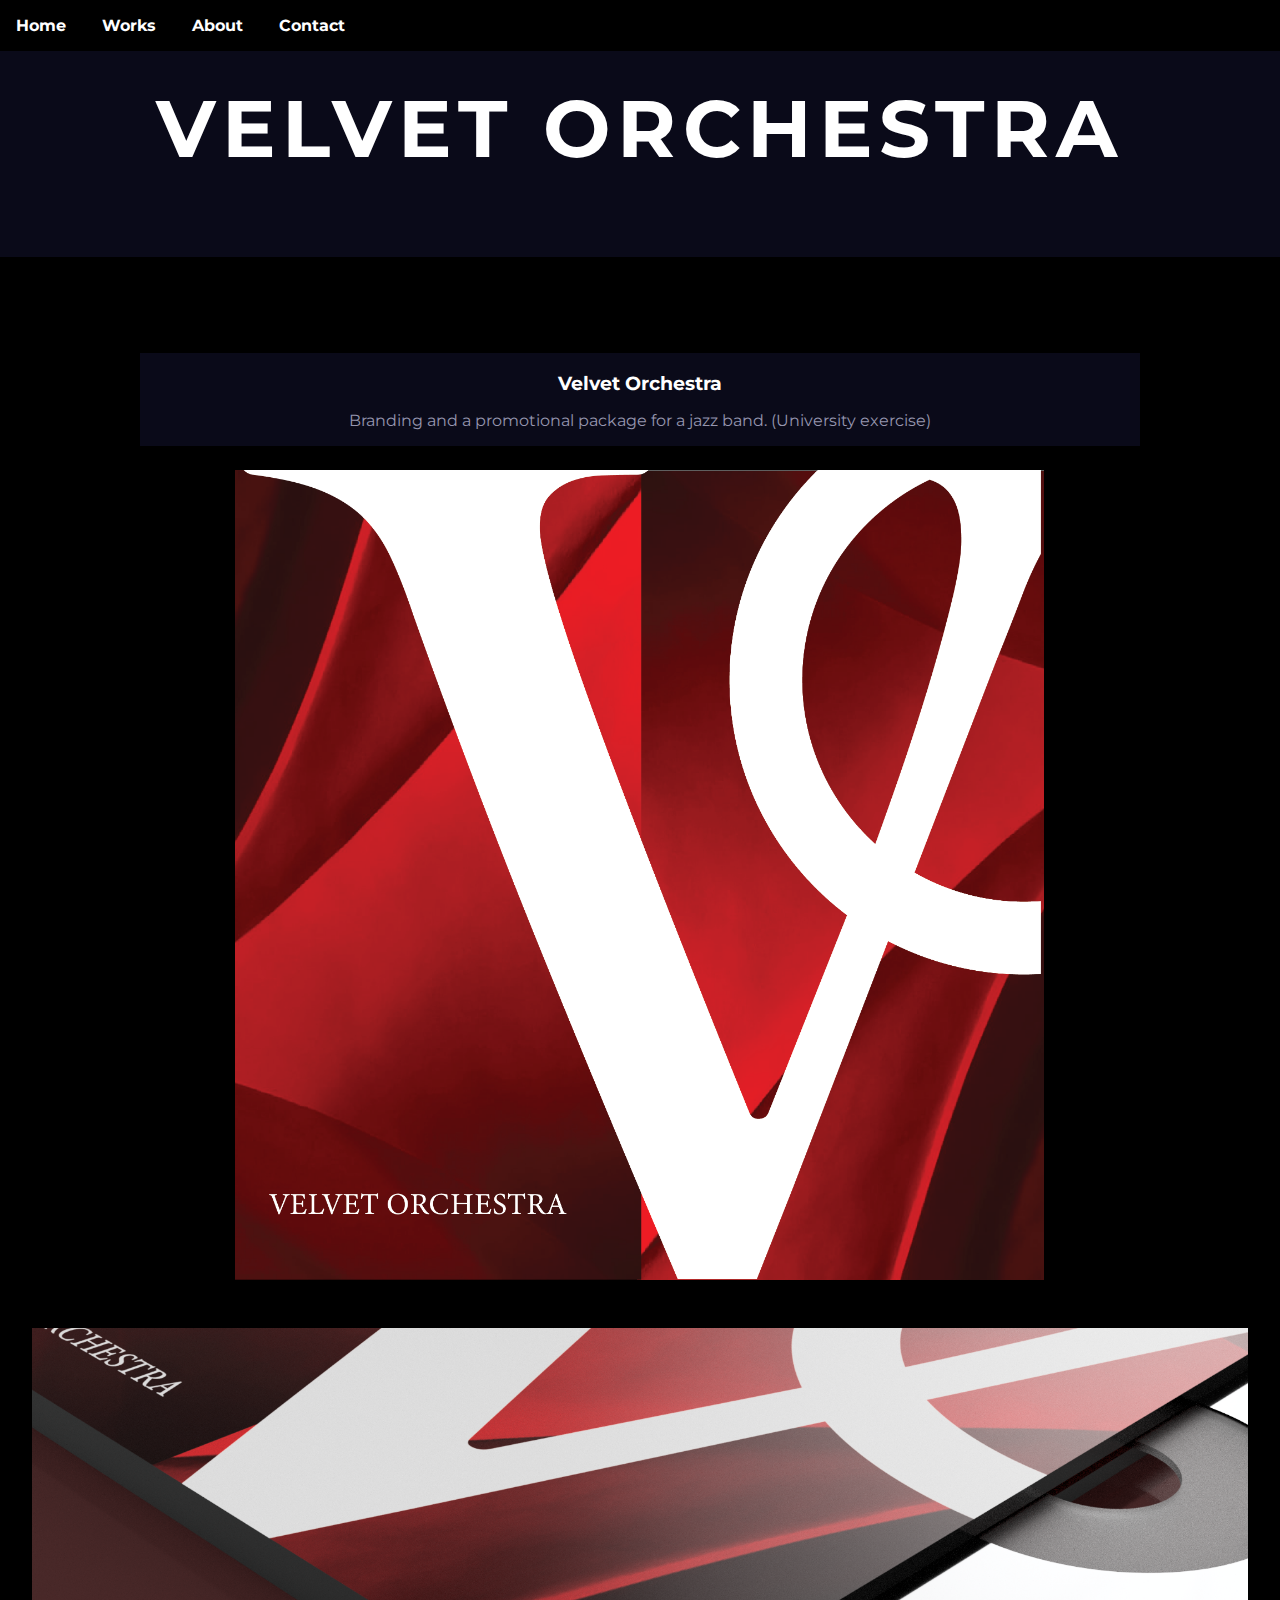
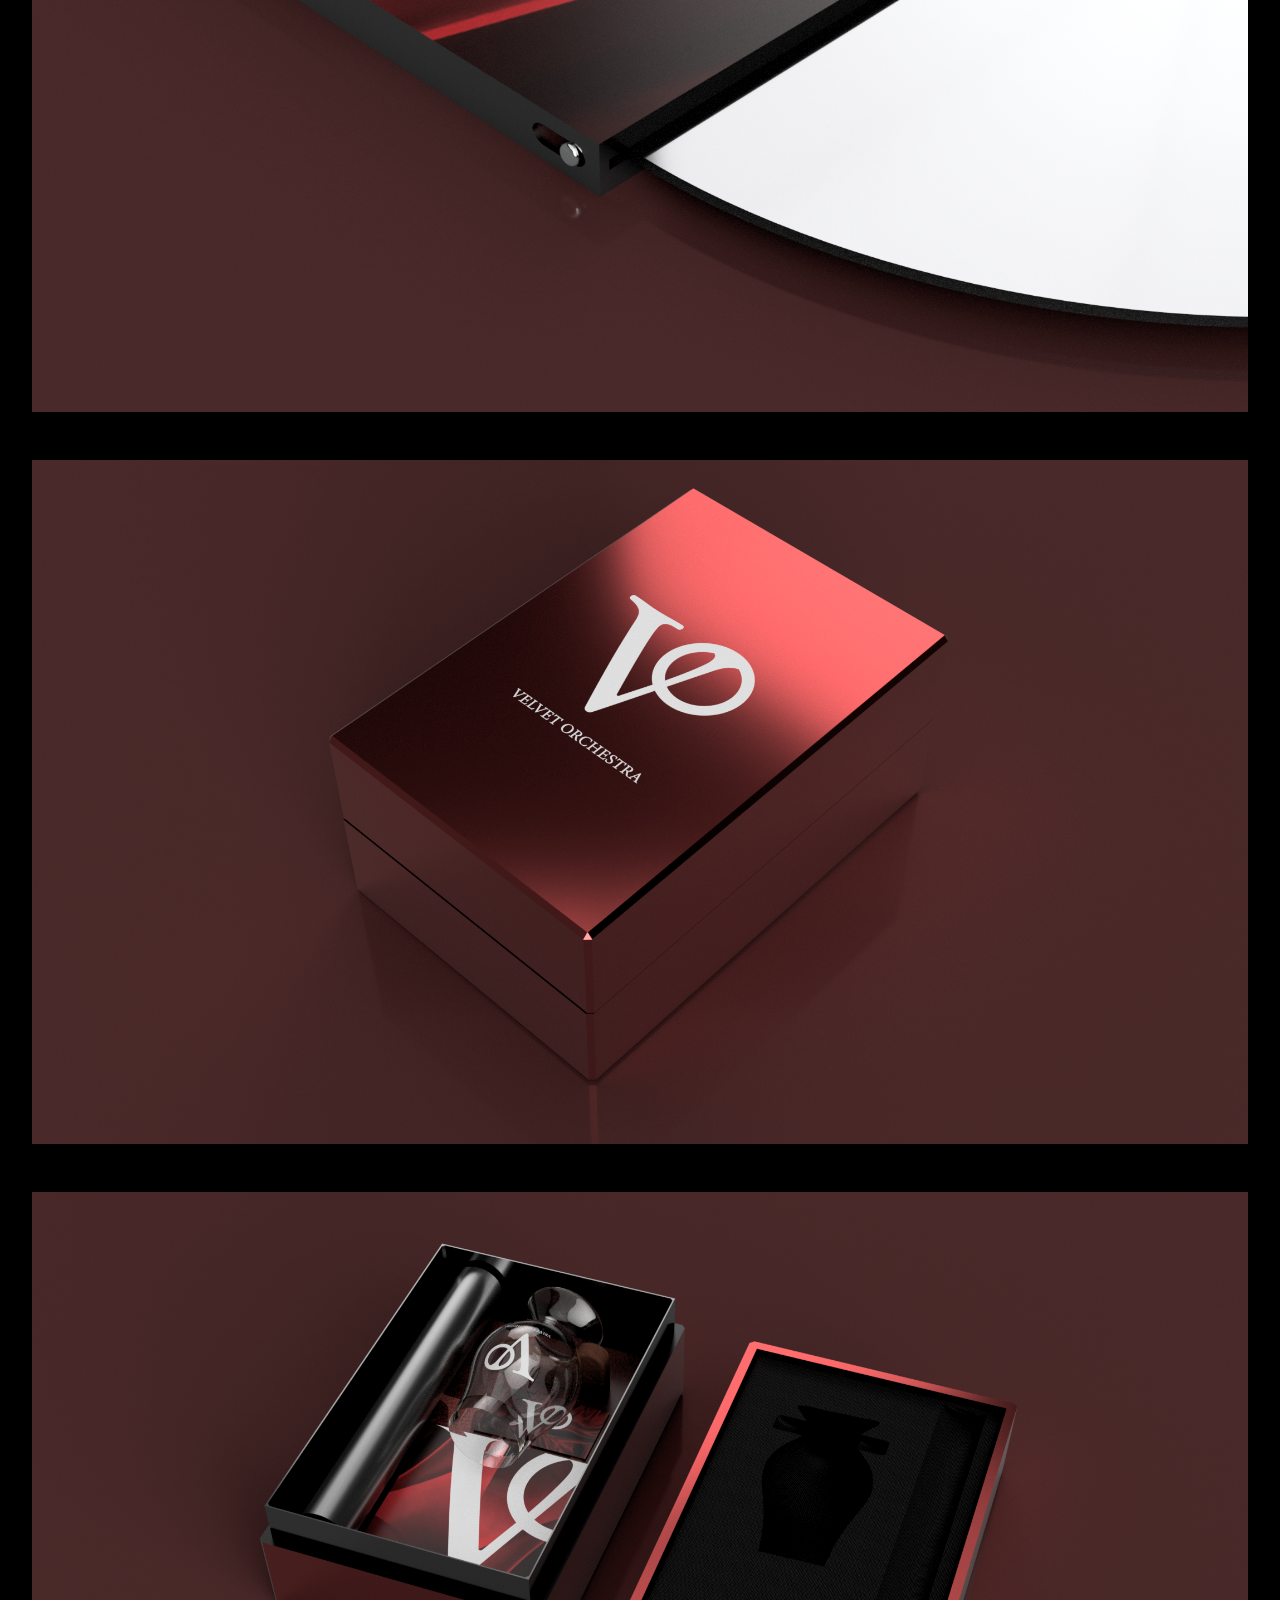
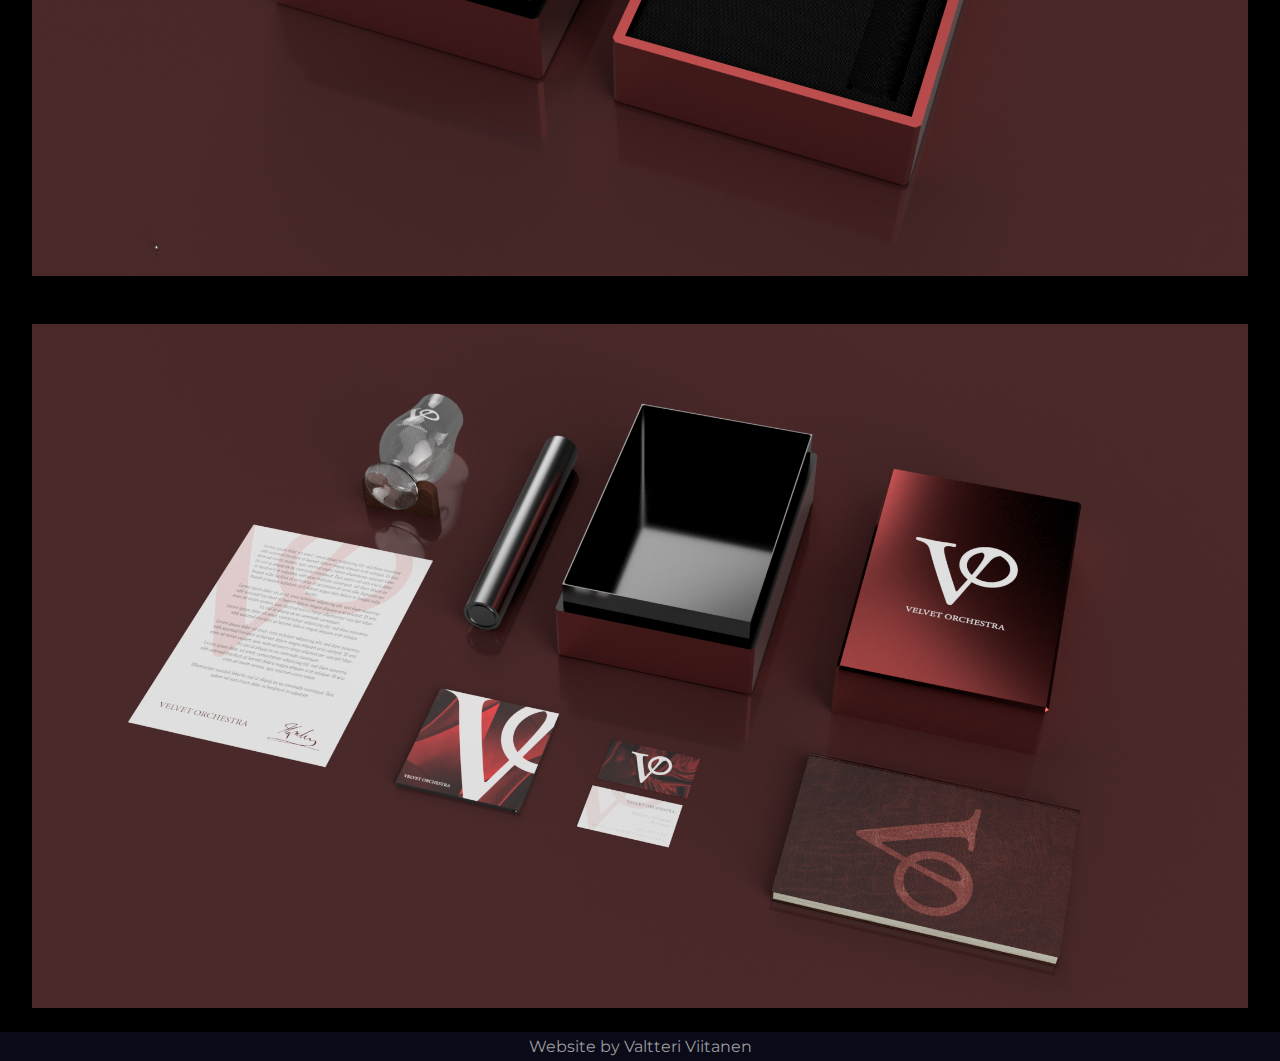
<file: VV work 10.html>
<!doctype html>
<html>
<head>
<meta charset="utf-8">
<title>Velvet Orchestra</title>
<link href="Styles.css" rel="stylesheet" type="text/css">
<link rel="stylesheet" href="https://fonts.googleapis.com/css2?family=Montserrat">
	
	</head>
<header>
	<nav>
	<ul class="navigation-bar"><b>
		<li><a href="index.html" class="navigation">Home</a></li>
		<li><a href="index.html#gallery" class="navigation">Works</a></li>
		<li><a href="index.html#about" class="navigation">About</a></li>
		<li><a href="index.html#contact" class="navigation">Contact</a></li>
		</b>
	  </ul>
	</nav>
</header>

	<body style="background-color: black">
		<h1 class="works">Velvet Orchestra</h1>
		
<div class="works-images">
	<div class="description"><h3>Velvet Orchestra</h3><p>Branding and a promotional package for a jazz band. (University exercise)</p></div>
		<img class="works-image" src="img/albumcover-01.png" alt="">
		<img class="works-image" src="img/BVelvet orchestra (v8~recovered).png" alt="">
		<img class="works-image" src="img/BVelvet orchestra v6 package.png" alt="">
		<img class="works-image" src="img/BVelvet orchestra v8.png" alt="">
		<img class="works-image" src="img/BVelvet orchestra v6.png" alt="">
</div>
	</body>
	<footer><p>Website by Valtteri Viitanen</p></footer>
</html>
</file>
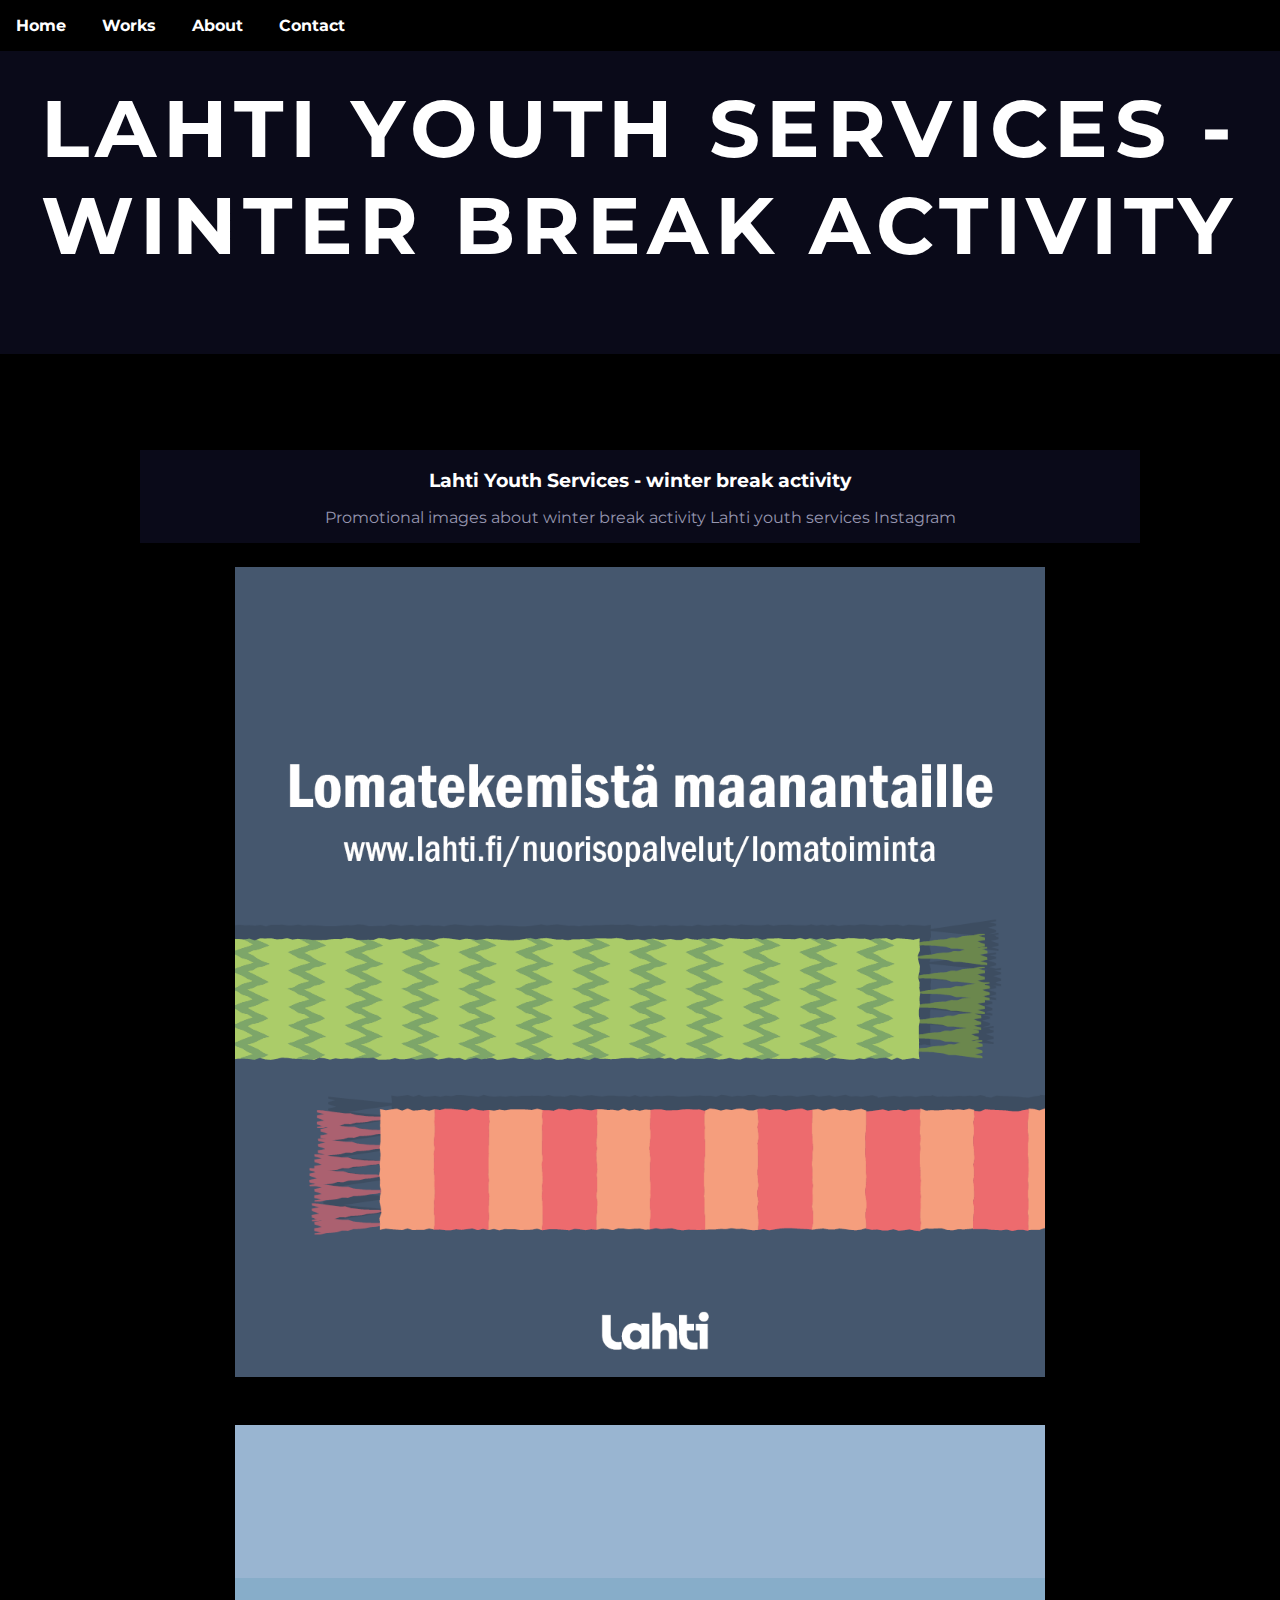
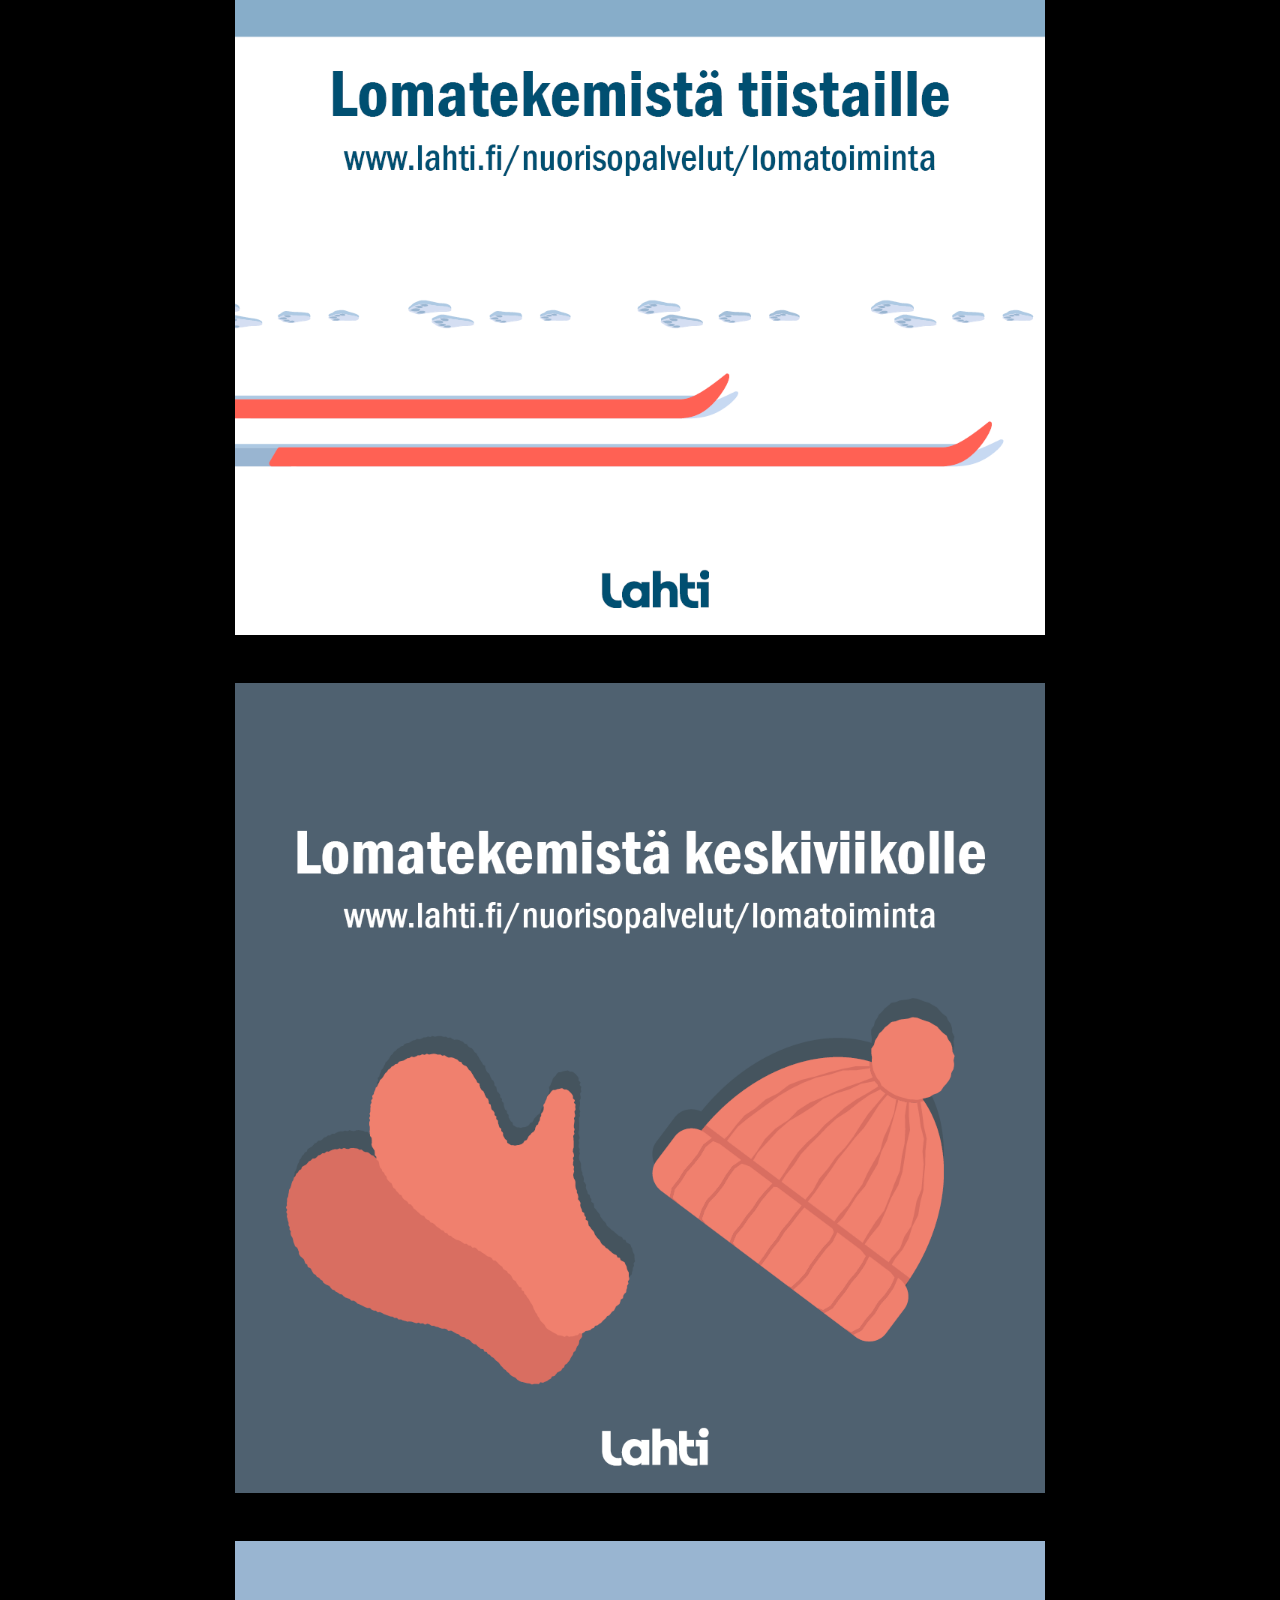
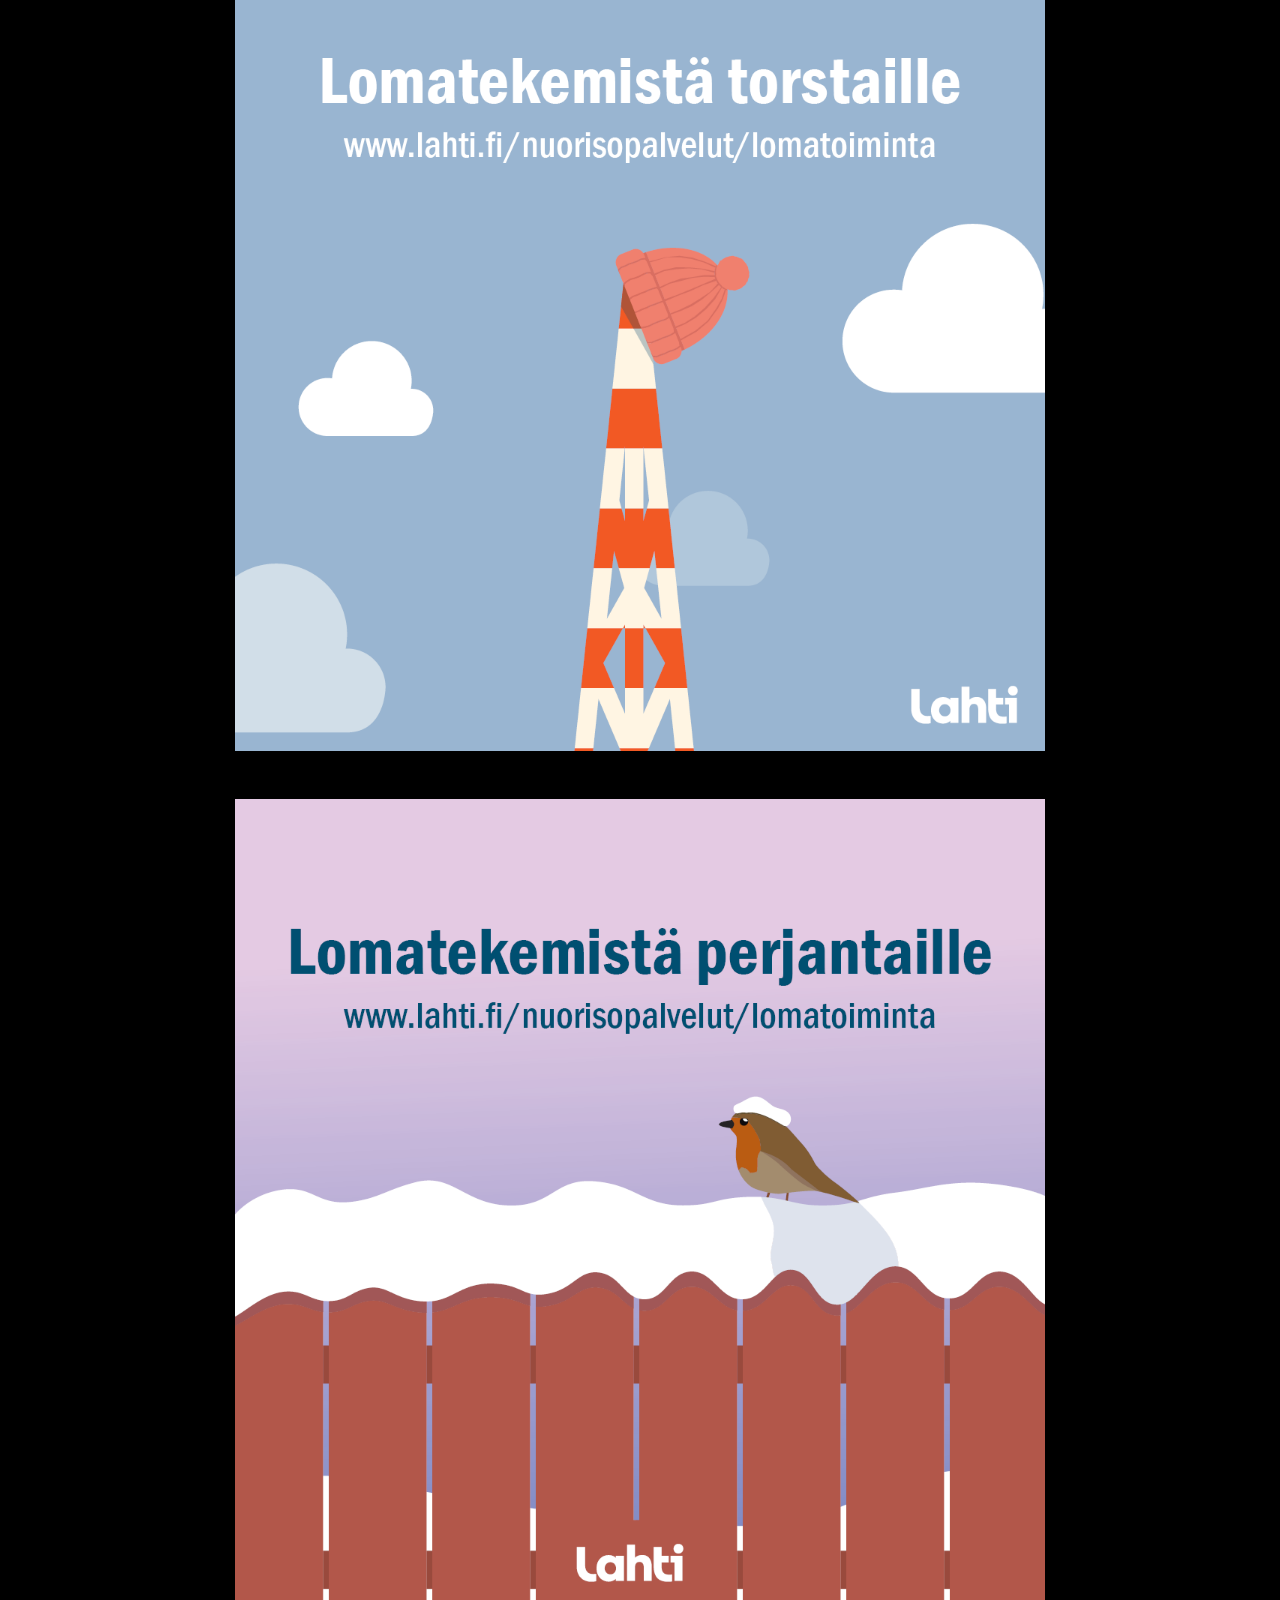
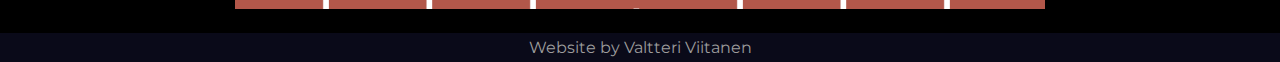
<file: VV work 12.html>
<!doctype html>
<html>
<head>
<meta charset="utf-8">
<title>Winter Break</title>
<link href="Styles.css" rel="stylesheet" type="text/css">
<link rel="stylesheet" href="https://fonts.googleapis.com/css2?family=Montserrat">
	
	</head>
<header>
	<nav>
	<ul class="navigation-bar"><b>
		<li><a href="index.html" class="navigation">Home</a></li>
		<li><a href="index.html#gallery" class="navigation">Works</a></li>
		<li><a href="index.html#about" class="navigation">About</a></li>
		<li><a href="index.html#contact" class="navigation">Contact</a></li>
		</b>
	  </ul>
	</nav>
</header>

	<body style="background-color: black">
		<h1 class="works">Lahti Youth Services - winter break activity</h1>
		
<div class="works-images">
	<div class="description"><h3>Lahti Youth Services - winter break activity</h3><p>Promotional images about winter break activity Lahti youth services Instagram</p></div>
		<img class="works-image" src="img/1 lomatekemistä maanantaille.png" alt="">
		<img class="works-image" src="img/2 lomatekemistä tiistaille.png" alt="">
		<img class="works-image" src="img/3 lomatekemistä keskiviikolle.png" alt="">
		<img class="works-image" src="img/4 lomatekemistä torstaille.png" alt="">
		<img class="works-image" src="img/5 lomatekemistä perjantaille.png" alt="">
</div>
	</body>
	<footer><p>Website by Valtteri Viitanen</p></footer>
</html>
</file>
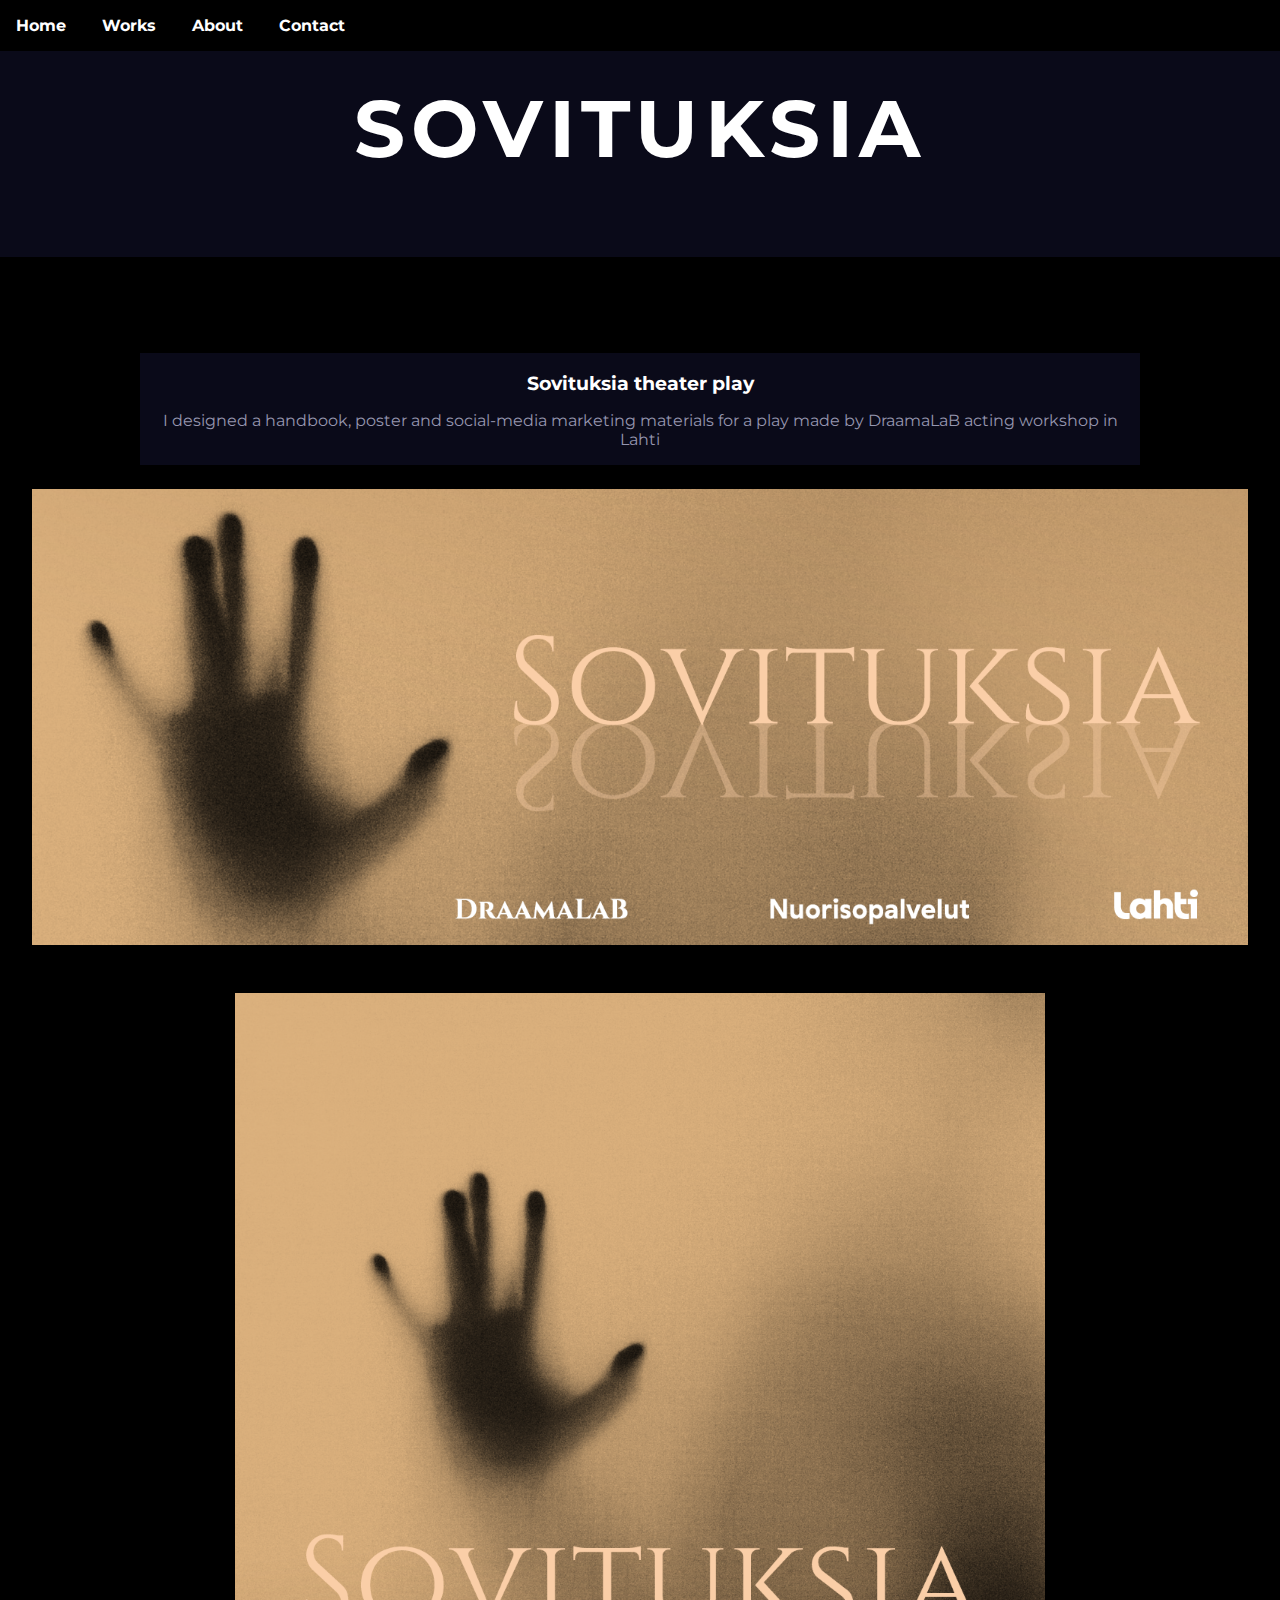
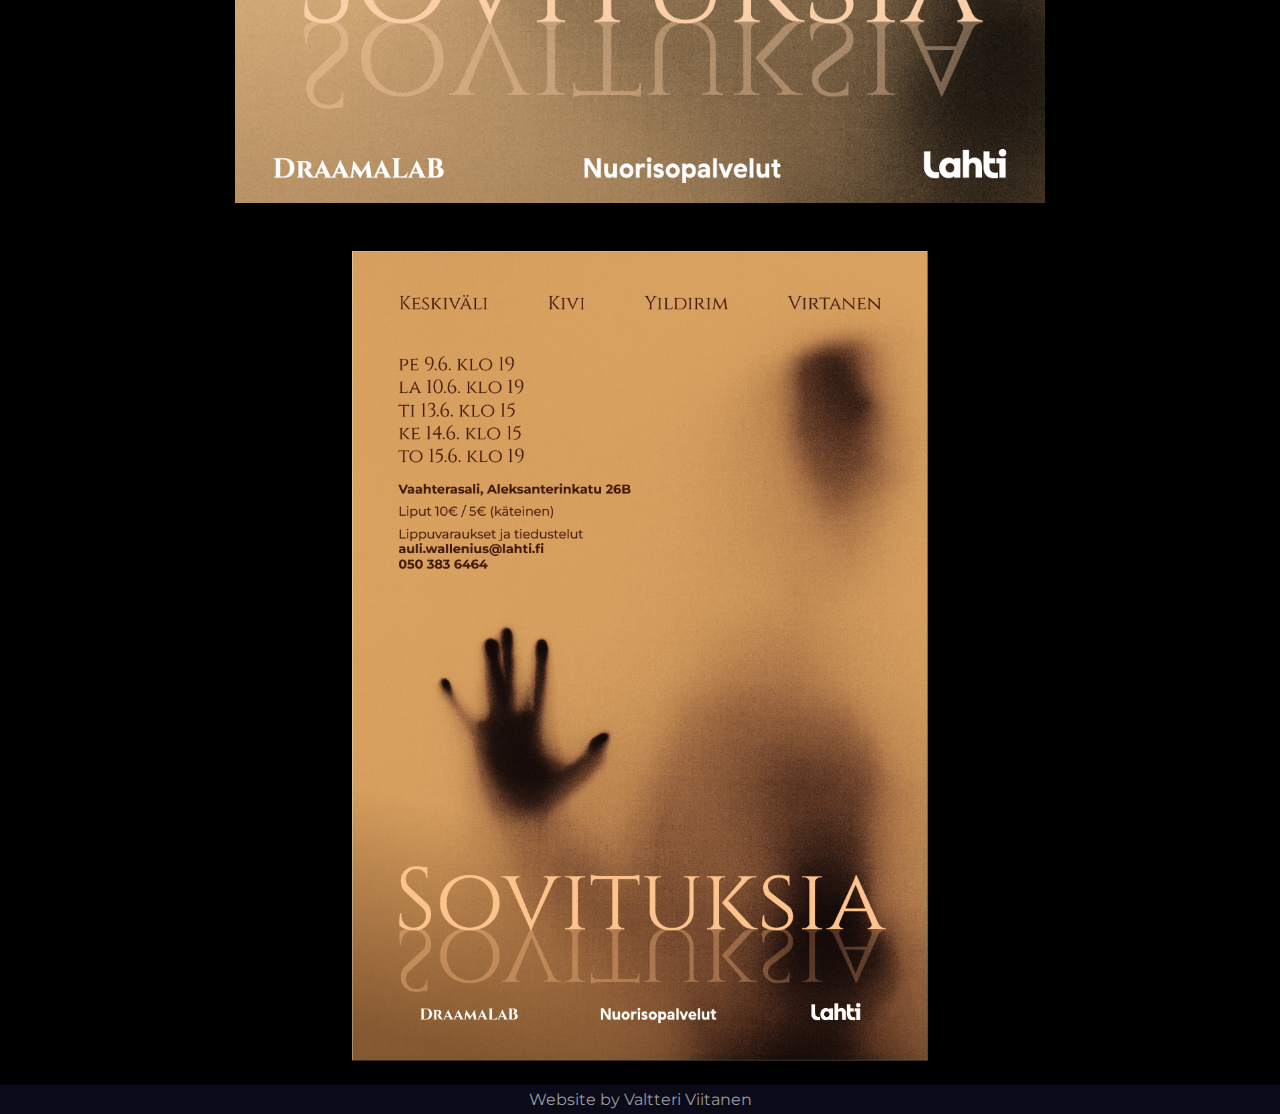
<file: VV work 6.html>
<!doctype html>
<html>
<head>
<meta charset="utf-8">
<title>Illustrations</title>
<link href="Styles.css" rel="stylesheet" type="text/css">
<link rel="stylesheet" href="https://fonts.googleapis.com/css2?family=Montserrat">
	
	</head>
<header>
	<nav>
	<ul class="navigation-bar"><b>
		<li><a href="index.html" class="navigation">Home</a></li>
		<li><a href="index.html#gallery" class="navigation">Works</a></li>
		<li><a href="index.html#about" class="navigation">About</a></li>
		<li><a href="index.html#contact" class="navigation">Contact</a></li>
		</b>
	  </ul>
	</nav>
</header>

	<body style="background-color: black">
		<h1 class="works">Sovituksia</h1>
		
<div class="works-images">
	<div class="description"><h3>Sovituksia theater play</h3><p>I designed a handbook, poster and social-media marketing materials for a play made by DraamaLaB acting workshop in Lahti</p></div>
		<img class="works-image" src="img/Sovituksia_Facebook_Banner-01.png" alt="">
		<img class="works-image" src="img/Sovituksia_Instagram_1x1-01.png" alt="">
		<img class="works-image" src="img/Sovituksia_Juliste_A3-01.png" alt="">
</div>
	</body>
	<footer><p>Website by Valtteri Viitanen</p></footer>
</html>
</file>
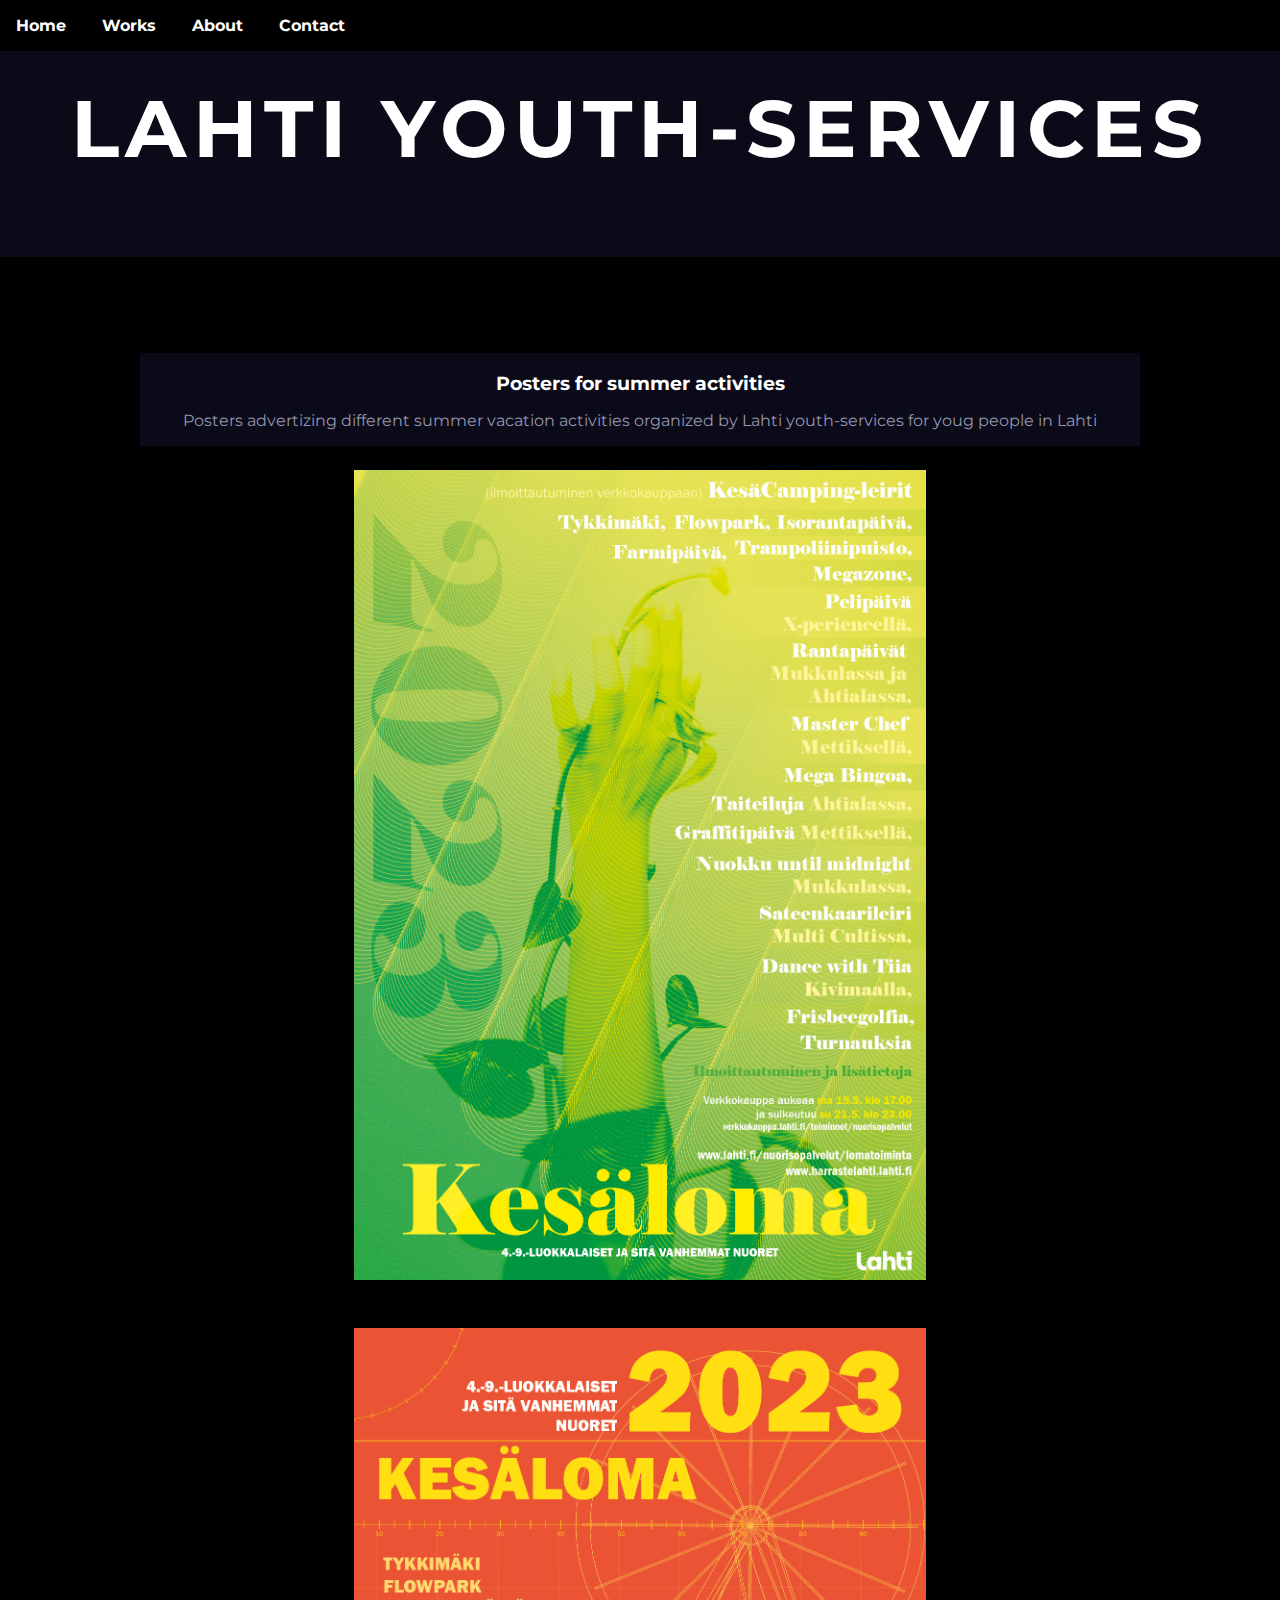
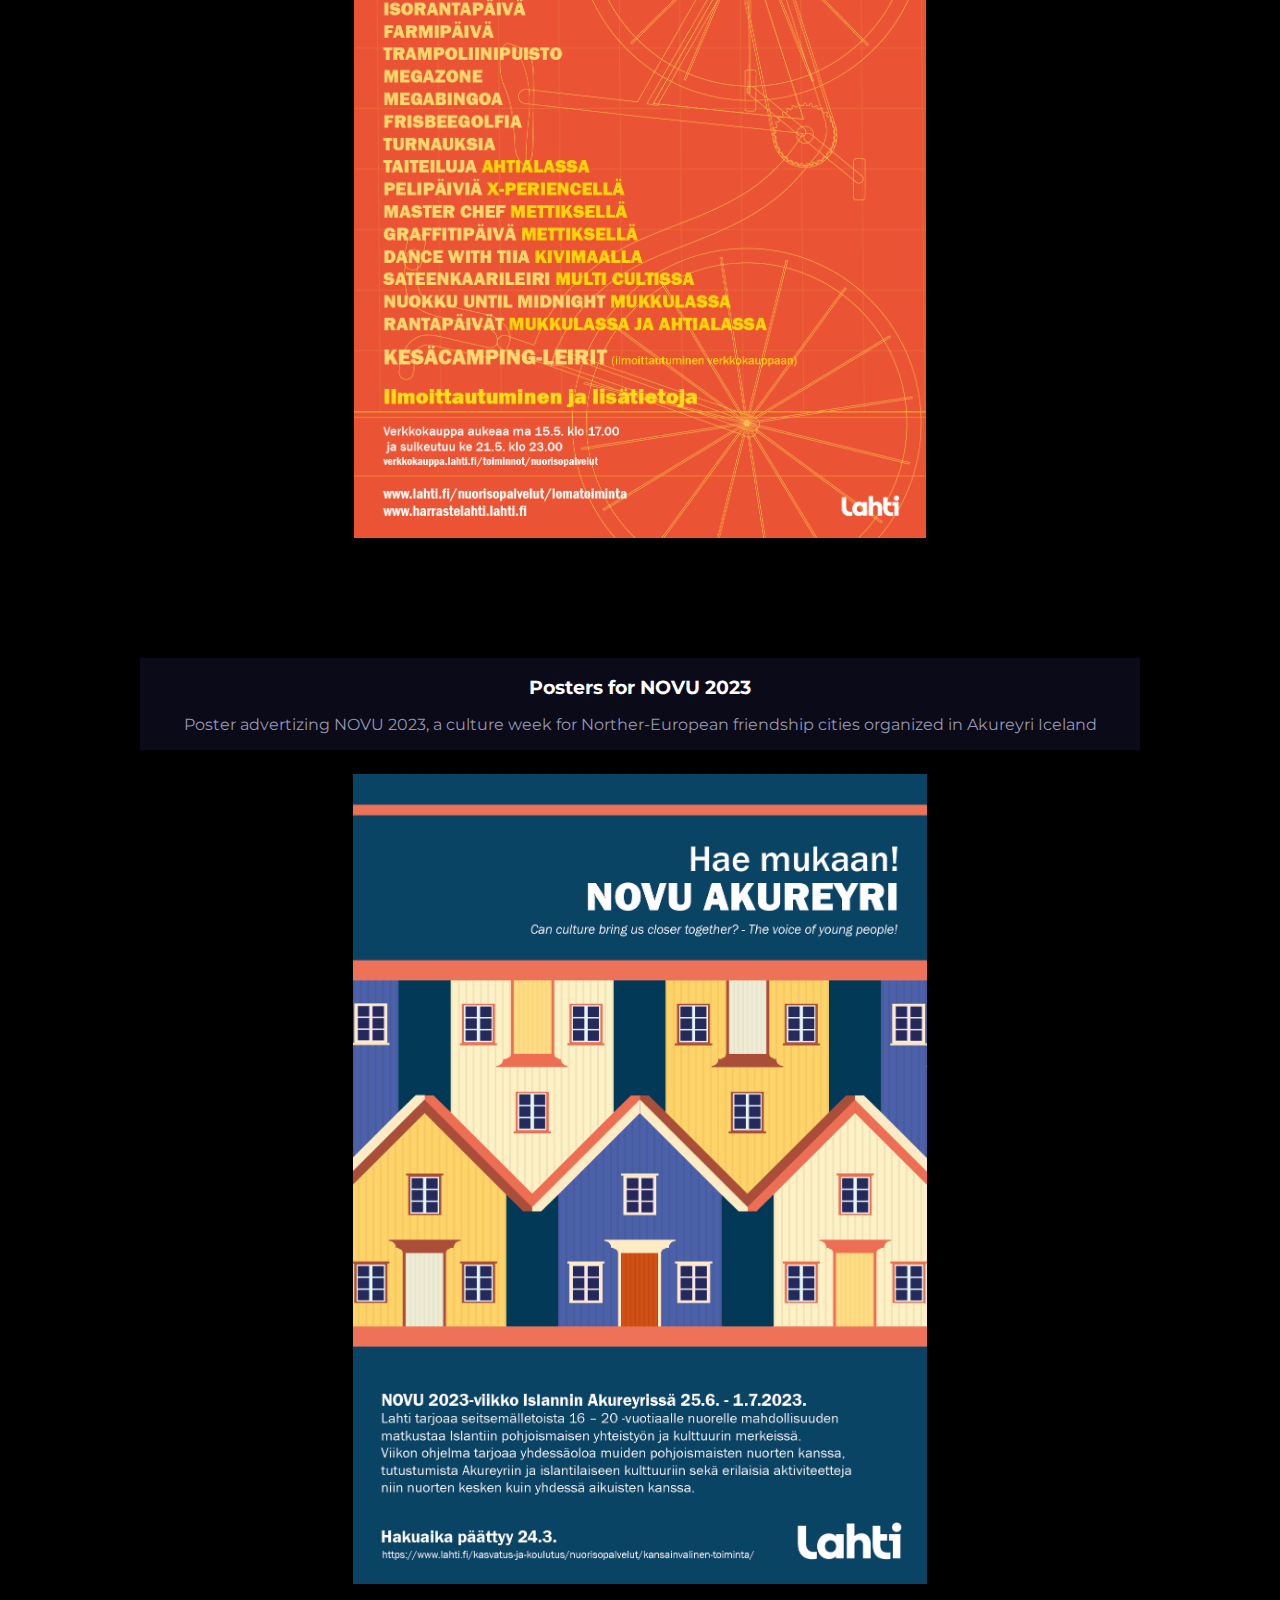
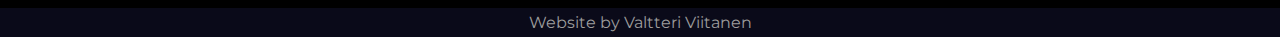
<file: VV work 7.html>
<!doctype html>
<html>
<head>
<meta charset="utf-8">
<title>Illustrations</title>
<link href="Styles.css" rel="stylesheet" type="text/css">
<link rel="stylesheet" href="https://fonts.googleapis.com/css2?family=Montserrat">
	
	</head>
<header>
	<nav>
	<ul class="navigation-bar"><b>
		<li><a href="index.html" class="navigation">Home</a></li>
		<li><a href="index.html#gallery" class="navigation">Works</a></li>
		<li><a href="index.html#about" class="navigation">About</a></li>
		<li><a href="index.html#contact" class="navigation">Contact</a></li>
		</b>
	  </ul>
	</nav>
</header>

	<body style="background-color: black">
		<h1 class="works">Lahti youth-services</h1>
		
<div class="works-images">
	<div class="description"><h3>Posters for summer activities</h3><p>Posters advertizing different summer vacation activities organized by Lahti youth-services for youg people in Lahti</p></div>
	<img class="works-image" src="img/juliste-1.png" alt="">
		<img class="works-image" src="img/juliste-2.png" alt="">
		<div class="description"><h3>Posters for NOVU 2023</h3><p>Poster advertizing NOVU 2023, a culture week for Norther-European friendship cities organized in Akureyri Iceland</p></div>
		<img class="works-image" src="img/juliste-3.png" alt="">
</div>
	</body>
	<footer><p>Website by Valtteri Viitanen</p></footer>
</html>
</file>
<file: Styles.css>
@charset "utf-8";
* {
margin:0;
padding:0;
}

body{
	margin: 0;
	overflow-x: hidden;
}

html {
  scroll-behavior: smooth;
}

h1{
	color: #FFFFFF;
	font-family:Montserrat;
	text-align: center;
	font-size: 5em;
	text-transform: uppercase;
	letter-spacing: 0.08em;
	padding-bottom: 3.2em;
	padding-top: 1em;
}

.mainlogo {
	padding-top: 25vh;
	display: block;
	margin-left: auto;
	margin-right: auto;
	width: 20%;
	height: 20%;
	min-width: 400px;
}

.navigation-bar{
	position: fixed;
	background: rgba(0,0,0,1);
	padding: 1em;
	z-index: 2;
	width: 100%;
}

.navigation-bar li{
	display: inline;
	padding-right: 2em;
	
}

a{
	color: #FFFFFF;
	text-decoration: none;
	font-family:Montserrat;
}

.navigation:hover{
	text-decoration: underline;
	color: rgba(255,88,0,1.00)
}

.navigation-bar ul {
  position: fixed;
  top: 0;
  width: 100%;
}

h2{
	color: #FFFFFF;
	font-family:Montserrat;
	text-align: center;
	font-size: 3em;
	padding-top: 1em;
	padding-bottom: 2em;
}

.gallery {
	padding-bottom: 8em;
	padding-left: 4vw;
	padding-right: 4vw;
}

.grid{
	display: grid;
	grid-template-columns: repeat(auto-fit, minmax(500px, 1fr));
}

.img-wrapper{
	position: relative;
	overflow: hidden;
}

.img-wrapper img{
	display: block;
	width: 100%;
	aspect-ratio: 1 / 1;
	object-fit: cover;
	object-position: center;
	}

.img-wrapper .content{
	position: absolute;
	inset: 0;
	font-size: 4em;
	font-family: montserrat;
	color: white;
	padding: 1em;
	background: rgba(0,0,0,0.70);
	display: flex;
	justify-content: center;
	align-items: center;
}

.img-wrapper img,
.img-wrapper .content{
	transition: 250ms ease-in-out;
	}

.img-wrapper .content.fade{
	opacity: 0;
}

.img-wrapper:hover .content.fade{
	opacity: 1;
}

.img-wrapper:hover img.blur{
	filter: blur(5px);
}

.about{
	padding-top: 1em;
	background: rgba(10,10,25,1.00);
}

.about p{
	color: white;
	font-family: montserrat;
	font-size: clamp(20px, 2vw, 28px);
}

.float-container{
	display: flex;
	padding-left: 2vw;
	padding-right: 2vw;

}

.portrait{
	width: 40vw;
	padding: 3vw;
}

.contact li{
	color: white;
	font-family: montserrat;
	font-size: clamp(16px, 3vw, 24px);
	text-align: center
	
}

.social-media{
	display: flex;
	justify-content: center;
	padding: 4em;
	padding-bottom: 6em;
}

.social-media img{
	padding-left: 2em;
	padding-right: 2em;
	max-width: clamp(40px, 20vw, 100px);
	height: auto;
	transition: transform .2s;
}

footer{
	color:rgba(157,157,157,1.00);
	font-family: montserrat;
	text-align: center;
	padding-bottom: 5px;
	padding-top: 5px;
	background: rgba(10,10,25,1.00);
}

.works {
	padding-top: 1em;
	padding-bottom: 1em;
	background: rgba(10,10,25,1.00);
}

.works-images{
	max-width: 95vw;
	display: block;
	margin-left: auto;
	margin-right: auto;
}

.works-images img{
	display: block;
	margin-left: auto;
	margin-right: auto;
	height: auto;
	width: auto;
	max-width: 100%;
	max-height: 90vh;
	padding-bottom: 1.5em;
	padding-top: 1.5em;
}

.social-media img:hover{
	transform: scale(1.1);
}

.description p{
	color: rgba(150,150,175,1.00);
	font-family: montserrat;
	text-align: center;
	padding: 1em;
}

.description{
	background: rgba(10,10,25,1.00);
	display: block;
	margin-left: auto;
	margin-right: auto;
	max-width: 1000px;
	width: auto;
	height: auto;
	margin-top: 6em;
}

.description h3{
	color: white;
	font-family: montserrat;
	text-align: center;
	padding-top: 1em;
}

.about-container{
	display: flex;
	flex-direction: row;
	padding-left: 5em;
	padding-right: 5em;
	max-width: 1200px;
	margin-left: auto;
	margin-right: auto;
}

.about-img{
	flex: 0.8;
	margin-left: 3em;
}

.about-txt{
	flex: 1.2;
	margin-left: 2em;
	margin-bottom: 2em;
}

.about-img img{
	width: 100%;
}

@media (max-width: 1000px) {
	.about-container{
		flex-direction: column;
		text-align: center;
		padding-left: 0;
		padding-right: 0;
	}
	.about-img{
		width: 80vw;
		display: block;
		margin-left: auto;
		margin-right: auto;
	}
	.about-txt{
		margin-left: 0;
		margin-bottom: 0;
		padding: 2em;
	}
}

.works-image-2{
	display: flex;
	flex-wrap: wrap;
}

video{
	display: block;
	margin: 0 auto;
}
</file>
